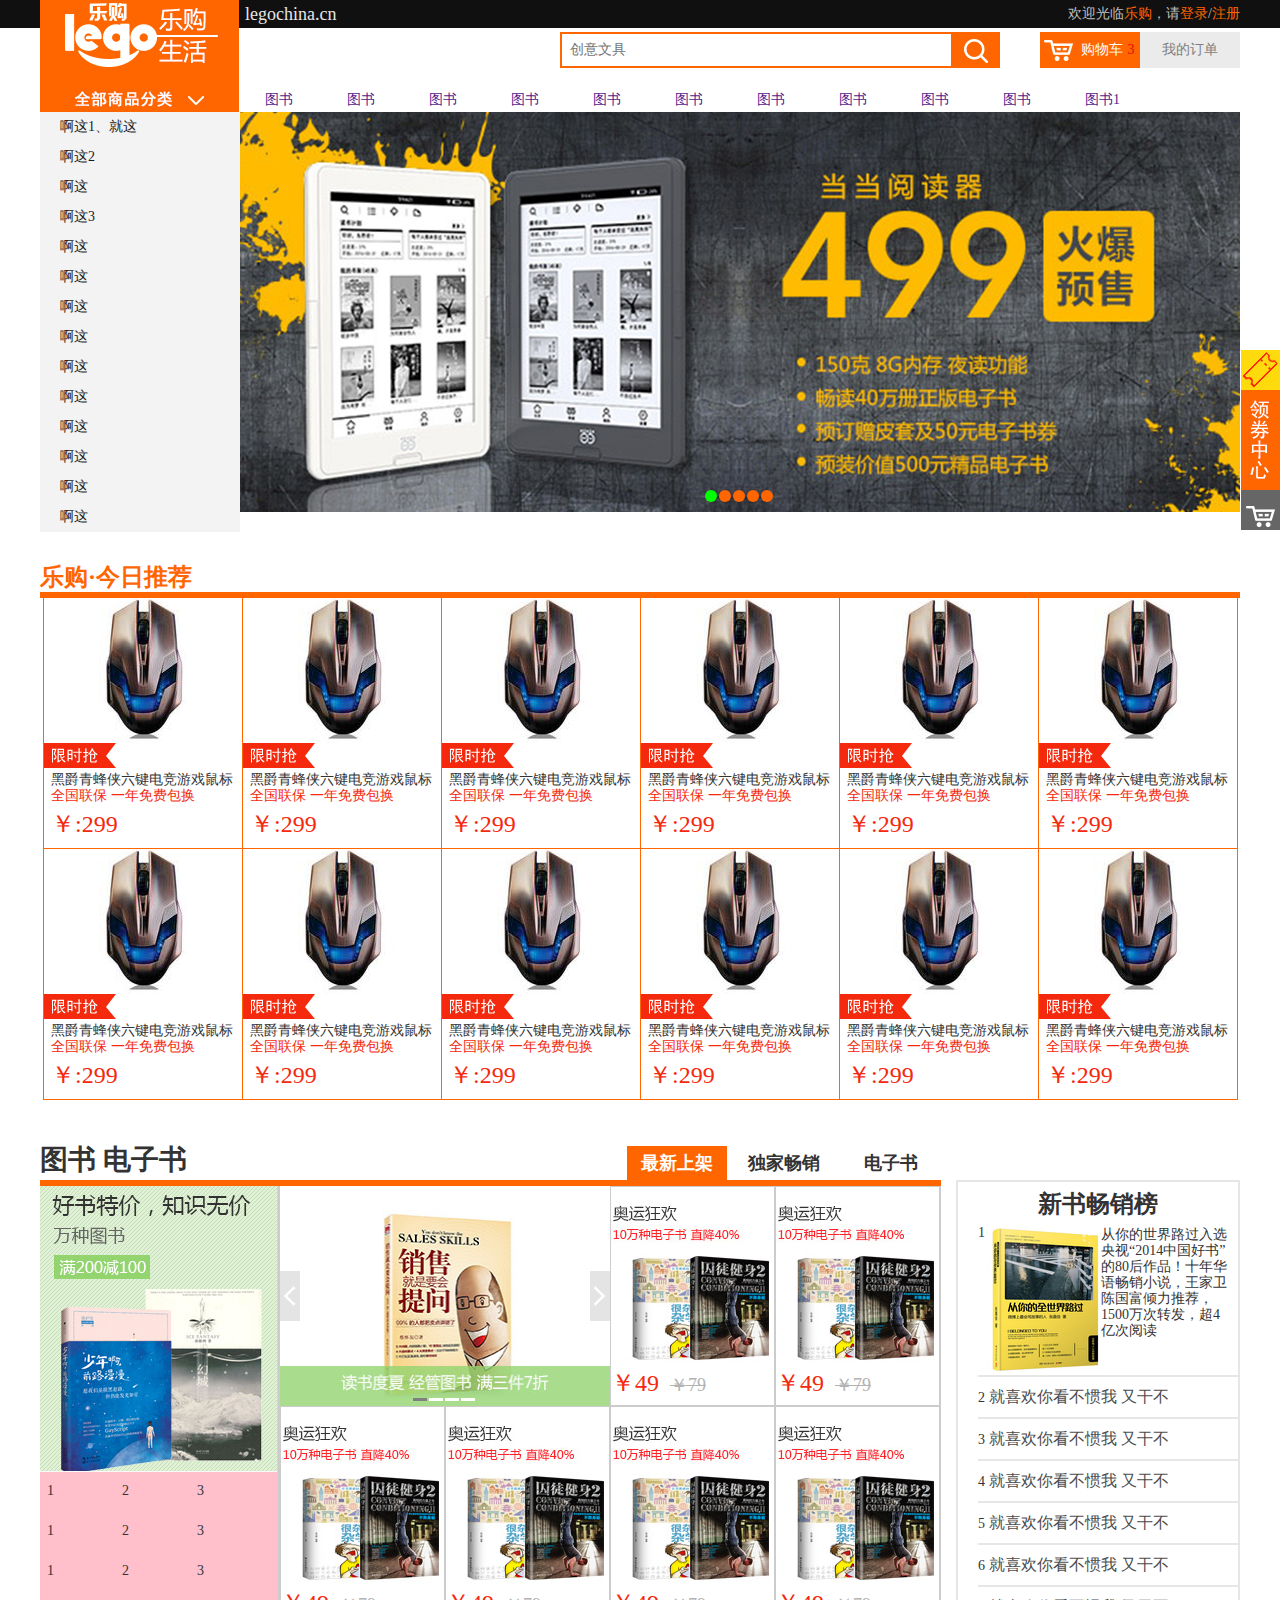
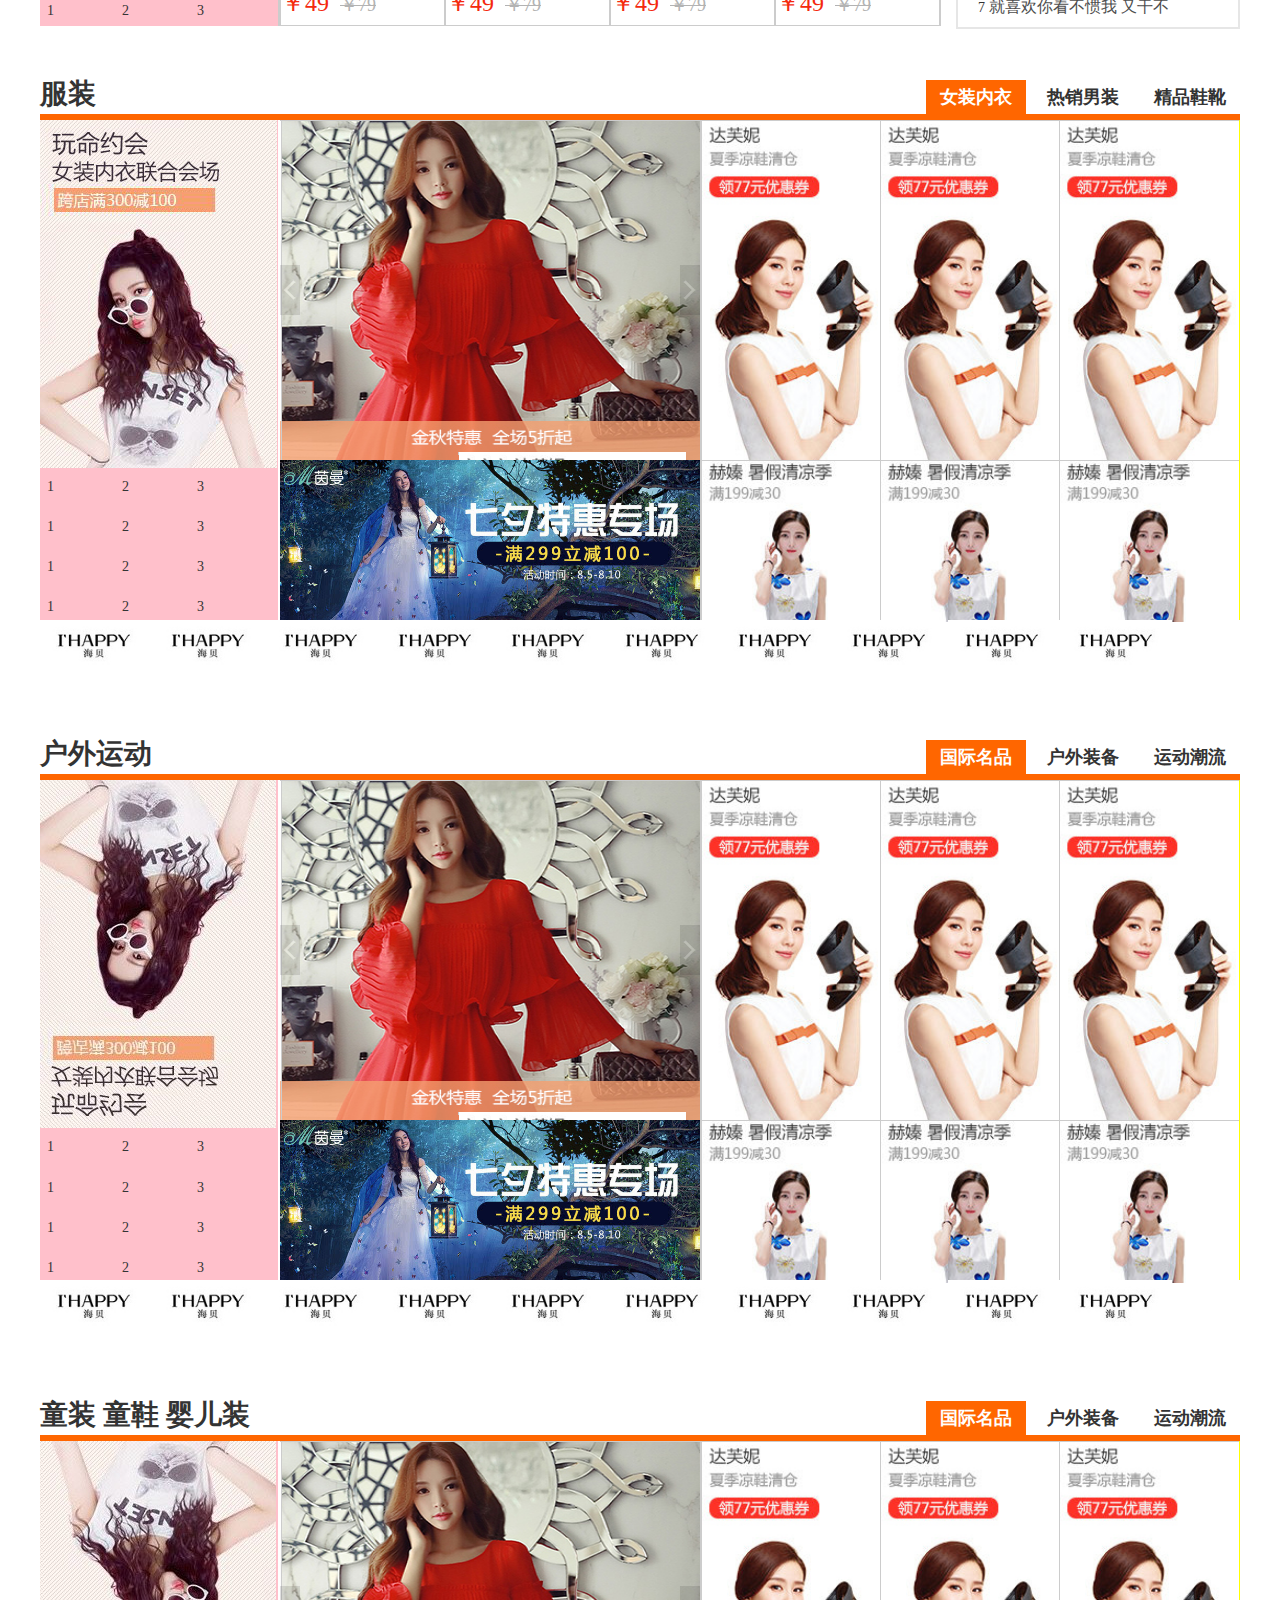
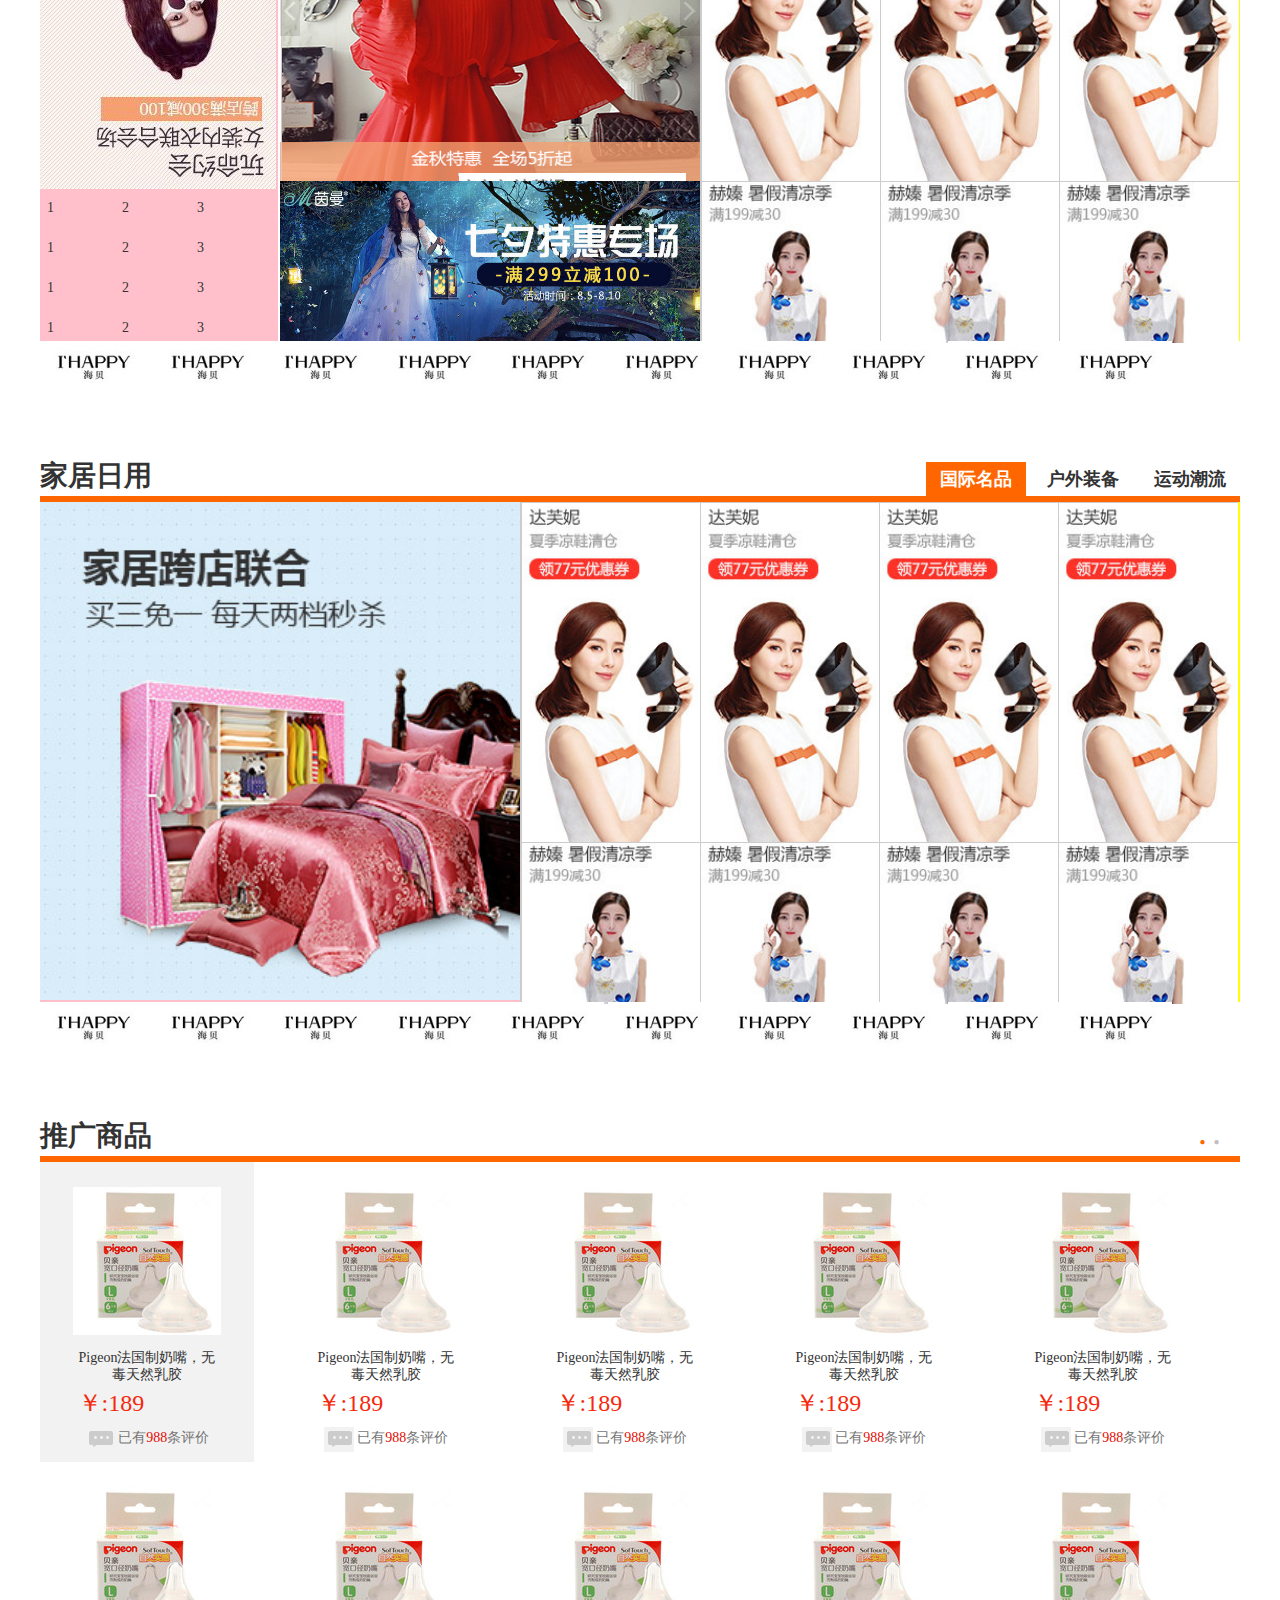
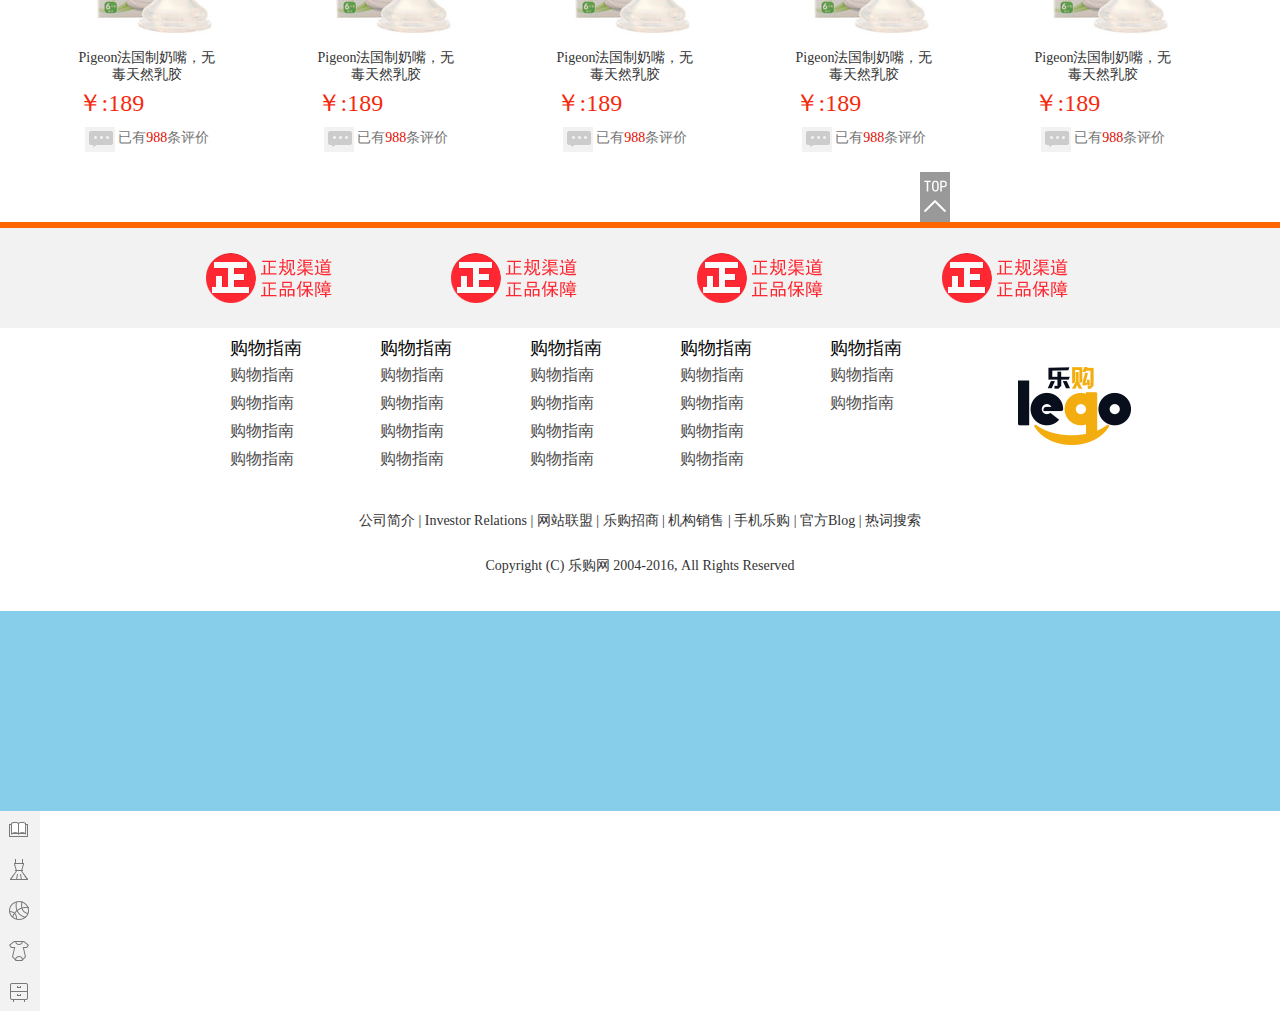
<file: index.html>
<!DOCTYPE html>
<html>

<head>
    <meta charset="UTF-8">
    <title>首页</title>
    <link rel="stylesheet" href="./css/normalize.css">
    <link rel="stylesheet" href="./css/global.css">
    <link rel="stylesheet" href="./css/index.css">
    <link rel="stylesheet" href="./css/slider.css">

    <script src="./lib/jquery.min.js"></script>

    <style>


    </style>

</head>


<body>
    <!-- 头部 -->
    <header>
        <div class="top ">
            <div class="container clearfix">
                <img src="./imgs/img/logo.jpg" alt="" class="logo">
                <div class="txturl fl">
                    legochina.cn
                </div>
                <div class="hi fr">
                    欢迎光临<a href="#">乐购</a>，请<a href="./login.html">登录</a>/<a href="./sign.html">注册</a>
                </div>

            </div>
        </div>

        <!-- 搜索框 -->
        <div class="searchbox container clearfix">
            <div class="car fr">
                <a href=""><span>购物车</span><i>3</i></a>
                <a href="">我的订单</a>
            </div>

            <form action="#" class="fr">
                <input type="text" placeholder="创意文具" class="fl">
                <input type="submit" value="" class="fl">
            </form>
        </div>

        <ul class="lv1 container clearfix">
            <li><a href="">图书1</a></li>
            <li><a href="">图书</a></li>
            <li><a href="">图书</a></li>
            <li><a href="">图书</a></li>
            <li><a href="">图书</a></li>
            <li><a href="">图书</a></li>
            <li><a href="">图书</a></li>
            <li><a href="">图书</a></li>
            <li><a href="">图书</a></li>
            <li><a href="">图书</a></li>
            <li><a href="">图书</a></li>
            <li><a href="">图书</a></li>
        </ul>
    </header>

    <!-- bannner -->
    <section id="banner" class="container clearfix">
        <div class="banl fl">
            <ul>
                <li><a href="#">啊这1、就这</a></li>
                <li><a href="#">啊这2</a></li>
                <li><a href="#">啊这</a></li>
                <li><a href="#">啊这3</a></li>
                <li><a href="#">啊这</a></li>
                <li><a href="#">啊这</a></li>
                <li><a href="#">啊这</a></li>
                <li><a href="#">啊这</a></li>
                <li><a href="#">啊这</a></li>
                <li><a href="#">啊这</a></li>
                <li><a href="#">啊这</a></li>
                <li><a href="#">啊这</a></li>
                <li><a href="#">啊这</a></li>
                <li><a href="#">啊这</a></li>
            </ul>

            <div class="menu">
                <p class="nav"></p>
                <div class="uul">
                    <p class="tit">文艺</p>
                    <ul class="clearfix">
                        <li><a href="">动漫</a></li>
                        <li><a href="">小说</a></li>
                        <li><a href="">传记</a></li>
                    </ul>
                </div>
            </div>

        </div>

        <!-- 轮播 -->
        <!-- <div class="banr fl"> -->
        <div class="pptbox banr fl" id="slider">
            <ul class="innerwrapper">
                <li>
                    <a href="#">
                        <img src="./imgs/插件/lunbo/imgs/banner1.jpg" />
                    </a>
                </li>
                <li>
                    <a href="#">
                        <img src="./imgs/插件/lunbo/imgs/banner2.jpg" />
                    </a>
                </li>
                <li>
                    <a href="#">
                        <img src="./imgs/插件/lunbo/imgs/banner3.jpg" />
                    </a>
                </li>
                <li>
                    <a href="#">
                        <img src="./imgs/插件/lunbo/imgs/banner4.jpg" />
                    </a>
                </li>
                <li>
                    <a href="#">
                        <img src="./imgs/插件/lunbo/imgs/banner5.jpg" />
                    </a>
                </li>
            </ul>
            <ul class="controls">
                <li class="current">1</li>
                <li>2</li>
                <li>3</li>
                <li>4</li>
                <li>5</li>
            </ul>
            <span class="btnleft"></span>
            <span class="btnright"></span>
        </div>
        <!-- </div> -->

    </section>


    <!-- 推荐 -->
    <section id="recommend" class="container">
        <h2 class="btl">乐购·今日推荐</h2>
        <ul class="clearfix">
            <script>
                for (let i = 0; i < 12; i++) {
                    $("#recommend>ul").append(`
                <li>
                    <a href="#">
                        <img src="./imgs/img/index06_05.jpg" alt="">
                        <img src="./imgs/img/index05_18.jpg" alt="">
                        <p class="ad">黑爵青蜂侠六键电竞游戏鼠标</p>
                        <p class="bao">全国联保 一年免费包换</p>
                        <p class="price">￥:299</p>
                    </a>
                </li>    `)
                }
            </script>
        </ul>
    </section>

    <!-- 电子书 -->
    <section id="ebook" class="container clearfix jump">
        <!-- 左边大块 -->
        <div class="bl fl clearfix">
            <!-- 左边顶部的标题 -->
            <h2 class="btl clearfix">
                图书 电子书
                <p class="fr"><a href="#" class="ebookck">最新上架</a> <a href="#">独家畅销</a> <a href="#">电子书</a></p>
            </h2>
            <!-- 左边的菜单 -->
            <div class=" leftbox fl">
                <img src="./imgs/img/index7_07.jpg" alt="">
                <script>
                    for (let i = 0; i < 4; i++) {
                        $("#ebook .leftbox").append(`
                    <ul class="clearfix">
                        <li>1</li>
                        <li>2</li>
                        <li>3</li>
                    </ul>    `)
                    }
                </script>
            </div>
            <!-- 左边的轮播+列表 -->
            <div class="ebook_show fl">
                <!-- 轮播图 -->
                <div class="pptbox ebook_slider fl">
                    <ul class="innerwrapper">
                        <li>
                            <a href="#">
                                <img src="./imgs/素材图片/书籍/335x220_ljx_0729.jpg" />
                            </a>
                        </li>
                        <li>
                            <a href="#">
                                <img src="./imgs/素材图片/书籍/dsshbanner-zr-0914.jpg" />
                            </a>
                        </li>
                        <li>
                            <a href="#">
                                <img src="./imgs/素材图片/书籍/335x220_ljx_0729.jpg" />
                            </a>
                        </li>
                        <li>
                            <a href="#">
                                <img src="./imgs/素材图片/书籍/dsshbanner-zr-0914.jpg" />
                            </a>
                        </li>
                    </ul>
                    <ul class="controls">
                        <li class="current">1</li>
                        <li>2</li>
                        <li>3</li>
                        <li>4</li>
                    </ul>
                    <span class="btnleft"></span>
                    <span class="btnright"></span>
                </div>
                <!-- 列表 -->
                <ul class="ebook_menu clearfix"></ul>
                <script>
                    for (let i = 0; i < 6; i++) {
                        $('#ebook .bl .ebook_show:eq(0) .ebook_menu').append(`
                    <li><p class="price">￥49<span>￥79</span></p></li>    `)
                    }
                </script>
            </div>
            <!-- /////////////////////// -->
            <div class="ebook_show fl unn">
                <!-- 轮播图 -->
                <div class="pptbox ebook_slider2 fl">
                    <ul class="innerwrapper">
                        <li>
                            <a href="#">
                                <img src="./imgs/素材图片/女装内衣/1.jpg" />
                            </a>
                        </li>
                        <li>
                            <a href="#">
                                <img src="./imgs/素材图片/女装内衣/2.jpg" />
                            </a>
                        </li>
                        <li>
                            <a href="#">
                                <img src="./imgs/素材图片/女装内衣/3.jpg" />
                            </a>
                        </li>
                        <li>
                            <a href="#">
                                <img src="./imgs/素材图片/女装内衣/4.jpg" />
                            </a>
                        </li>
                    </ul>
                    <ul class="controls">
                        <li class="current">1</li>
                        <li>2</li>
                        <li>3</li>
                        <li>4</li>
                    </ul>
                    <span class="btnleft"></span>
                    <span class="btnright"></span>
                </div>
                <!-- 列表 -->
                <ul class="ebook_menu clearfix"></ul>
                <script>
                    for (let i = 0; i < 6; i++) {
                        $('#ebook .bl .ebook_show:eq(1) .ebook_menu').append(`
                    <li><p class="price">￥49<span>￥79</span></p></li>    `)
                    }
                </script>
            </div>
            <!-- /////////////////////// -->
            <div class="ebook_show fl unn">
                <!-- 轮播图 -->
                <div class="pptbox ebook_slider3 fl">
                    <ul class="innerwrapper">
                        <li>
                            <a href="#">
                                <img src="./imgs/素材图片/国际名品/1.jpg" />
                            </a>
                        </li>
                        <li>
                            <a href="#">
                                <img src="./imgs/素材图片/国际名品/3.jpg" />
                            </a>
                        </li>
                        <li>
                            <a href="#">
                                <img src="./imgs/素材图片/国际名品/1.jpg" />
                            </a>
                        </li>
                        <li>
                            <a href="#">
                                <img src="./imgs/素材图片/国际名品/2.jpg" />
                            </a>
                        </li>
                    </ul>
                    <ul class="controls">
                        <li class="current">1</li>
                        <li>2</li>
                        <li>3</li>
                        <li>4</li>
                    </ul>
                    <span class="btnleft"></span>
                    <span class="btnright"></span>
                </div>
                <!-- 列表 -->
                <ul class="ebook_menu clearfix"></ul>
                <script>
                    for (let i = 0; i < 6; i++) {
                        $('#ebook .bl .ebook_show:eq(2) .ebook_menu').append(`
                    <li><p class="price">￥49<span>￥79</span></p></li>    `)
                    }
                </script>
            </div>
        </div>
        <div class="br fr">
            <h1>新书畅销榜</h1>
            <ul>
                <li>
                    <span>1</span>
                    <span class="jieshao">从你的世界路过入选央视“2014中国好书”的80后作品！十年华语畅销小说，王家卫陈国富倾力推荐， 1500万次转发，超4亿次阅读</span>
                    <span class="bookname">就喜欢你看不惯我 又干不</span>
                </li>

                <script>

                    for (let i = 0; i < 6; i++) {
                        $('#ebook>.br> ul').append(`
                <li>
                    <span>${i + 2}</span>
                    <span class="jieshao">从你的世界路过入选央视“2014中国好书”的80后作品！十年华语畅销小说，王家卫陈国富倾力推荐， 1500万次转发，超4亿次阅读</span>
                    <span class="bookname">就喜欢你看不惯我 又干不</span>
                </li>
                            `)
                    }

                </script>
            </ul>
        </div>
    </section>


    <!-- 服装 -->
    <section id="cloth" class="container clearfix jump">
        <h2 class="btl">服装
            <p class="fr"><a href="#" class="ebookck">女装内衣</a> <a href="#">热销男装</a> <a href="#">精品鞋靴</a></p>
        </h2>
        <!-- 服装左边的 -->
        <div class="leftbox fl">
            <img src="./imgs/img/index7_17.jpg" alt="">
            <ul class="clearfix">
                <li>1</li>
                <li>2</li>
                <li>3</li>
            </ul>
            <ul class="clearfix">
                <li>1</li>
                <li>2</li>
                <li>3</li>
            </ul>
            <ul class="clearfix">
                <li>1</li>
                <li>2</li>
                <li>3</li>
            </ul>
            <ul class="clearfix">
                <li>1</li>
                <li>2</li>
                <li>3</li>
            </ul>
        </div>

        <!-- 服装右边的 -->
        <div class="rightbox fr">
            <!-- lunbo -->
            <div class="shang">
                <div class="pptbox fl">
                    <ul class="innerwrapper">
                        <li>
                            <a href="#">
                                <img src="./imgs/素材图片/女装内衣/1.jpg" />
                            </a>
                        </li>
                        <li>
                            <a href="#">
                                <img src="./imgs/素材图片/女装内衣/2.jpg" />
                            </a>
                        </li>
                        <li>
                            <a href="#">
                                <img src="./imgs/素材图片/女装内衣/3.jpg" />
                            </a>
                        </li>
                        <li>
                            <a href="#">
                                <img src="./imgs/素材图片/女装内衣/4.jpg" />
                            </a>
                        </li>
                    </ul>
                    <ul class="controls">
                        <li class="current">1</li>
                        <li>2</li>
                        <li>3</li>
                        <li>4</li>
                    </ul>
                    <span class="btnleft"></span>
                    <span class="btnright"></span>
                </div>
                <ul>
                    <li>
                        <!-- <img src="./imgs/img/index100_05.jpg" alt=""> -->
                    </li>
                    <li></li>
                    <li></li>
                </ul>
            </div>
            <div class="xia">
                <img src="./imgs/素材图片/2016080422191191483.jpg" alt="">
                <ul>
                    <li></li>
                    <li></li>
                    <li></li>
                </ul>
            </div>

        </div>
        <div class="rightbox fr unn">
            <!-- lunbo -->
            <div class="shang">
                <div class="pptbox fl">
                    <ul class="innerwrapper">
                        <li>
                            <a href="#">
                                <img src="./imgs/素材图片/户外运动/160801-12909pc-B1.jpg" />
                            </a>
                        </li>
                        <li>
                            <a href="#">
                                <img src="./imgs/素材图片/户外运动/160729-3709pc-B.jpg" />
                            </a>
                        </li>
                        <li>
                            <a href="#">
                                <img src="./imgs/素材图片/户外运动/91540017771809_1_o.jpg" />
                            </a>
                        </li>
                        <li>
                            <a href="#">
                                <img src="./imgs/素材图片/户外运动/121440017773720_1_o.jpg" />
                            </a>
                        </li>
                    </ul>
                    <ul class="controls">
                        <li class="current">1</li>
                        <li>2</li>
                        <li>3</li>
                        <li>4</li>
                    </ul>
                    <span class="btnleft"></span>
                    <span class="btnright"></span>
                </div>
                <ul>
                    <li></li>
                    <li></li>
                    <li></li>
                </ul>
            </div>
            <div class="xia">
                <img src="./imgs/素材图片/2016080422191191483.jpg" alt="">
                <ul>
                    <li></li>
                    <li></li>
                    <li></li>
                </ul>
            </div>

        </div>
        <div class="rightbox fr unn">
            <!-- lunbo -->
            <div class="shang">
                <div class="pptbox fl">
                    <ul class="innerwrapper">
                        <li>
                            <a href="#">
                                <img src="./imgs/素材图片/国际名品/1.jpg" />
                            </a>
                        </li>
                        <li>
                            <a href="#">
                                <img src="./imgs/素材图片/国际名品/3.jpg" />
                            </a>
                        </li>
                        <li>
                            <a href="#">
                                <img src="./imgs/素材图片/国际名品/1.jpg" />
                            </a>
                        </li>
                        <li>
                            <a href="#">
                                <img src="./imgs/素材图片/国际名品/2.jpg" />
                            </a>
                        </li>
                    </ul>
                    <ul class="controls">
                        <li class="current">1</li>
                        <li>2</li>
                        <li>3</li>
                        <li>4</li>
                    </ul>
                    <span class="btnleft"></span>
                    <span class="btnright"></span>
                </div>
                <ul>
                    <li></li>
                    <li></li>
                    <li></li>
                </ul>
            </div>
            <div class="xia">
                <img src="./imgs/素材图片/2016080422191191483.jpg" alt="">
                <ul>
                    <li></li>
                    <li></li>
                    <li></li>
                </ul>
            </div>

        </div>
        <!-- 底部图标一排 -->
        <div class="iconlist"></div>
    </section>


    <!-- 运动 -->
    <section id="sport" class="container clearfix jump">
        <h2 class="btl">户外运动
            <p class="fr"><a href="#" class="ebookck">国际名品</a> <a href="#">户外装备</a> <a href="#">运动潮流</a></p>
        </h2>
        <!-- 左边的 -->
        <div class="leftbox fl">
            <img src="./imgs/img/1.jpg" alt="">
            <ul class="clearfix">
                <li>1</li>
                <li>2</li>
                <li>3</li>
            </ul>
            <ul class="clearfix">
                <li>1</li>
                <li>2</li>
                <li>3</li>
            </ul>
            <ul class="clearfix">
                <li>1</li>
                <li>2</li>
                <li>3</li>
            </ul>
            <ul class="clearfix">
                <li>1</li>
                <li>2</li>
                <li>3</li>
            </ul>
        </div>

        <!-- 右边的 -->
        <div class="rightbox fr">
            <!-- lunbo -->
            <div class="shang">
                <div class="pptbox fl">
                    <ul class="innerwrapper">
                        <li>
                            <a href="#">
                                <img src="./imgs/素材图片/女装内衣/1.jpg" />
                            </a>
                        </li>
                        <li>
                            <a href="#">
                                <img src="./imgs/素材图片/女装内衣/2.jpg" />
                            </a>
                        </li>
                        <li>
                            <a href="#">
                                <img src="./imgs/素材图片/女装内衣/3.jpg" />
                            </a>
                        </li>
                        <li>
                            <a href="#">
                                <img src="./imgs/素材图片/女装内衣/4.jpg" />
                            </a>
                        </li>
                    </ul>
                    <ul class="controls">
                        <li class="current">1</li>
                        <li>2</li>
                        <li>3</li>
                        <li>4</li>
                    </ul>
                    <span class="btnleft"></span>
                    <span class="btnright"></span>
                </div>
                <ul>
                    <li></li>
                    <li></li>
                    <li></li>
                </ul>
            </div>
            <div class="xia">
                <img src="./imgs/素材图片/2016080422191191483.jpg" alt="">
                <ul>
                    <li></li>
                    <li></li>
                    <li></li>
                </ul>
            </div>

        </div>
        <div class="rightbox fr unn">
            <!-- lunbo -->
            <div class="shang">
                <div class="pptbox fl">
                    <ul class="innerwrapper">
                        <li>
                            <a href="#">
                                <img src="./imgs/素材图片/户外运动/160801-12909pc-B1.jpg" />
                            </a>
                        </li>
                        <li>
                            <a href="#">
                                <img src="./imgs/素材图片/户外运动/160729-3709pc-B.jpg" />
                            </a>
                        </li>
                        <li>
                            <a href="#">
                                <img src="./imgs/素材图片/户外运动/91540017771809_1_o.jpg" />
                            </a>
                        </li>
                        <li>
                            <a href="#">
                                <img src="./imgs/素材图片/户外运动/121440017773720_1_o.jpg" />
                            </a>
                        </li>
                    </ul>
                    <ul class="controls">
                        <li class="current">1</li>
                        <li>2</li>
                        <li>3</li>
                        <li>4</li>
                    </ul>
                    <span class="btnleft"></span>
                    <span class="btnright"></span>
                </div>
                <ul>
                    <li></li>
                    <li></li>
                    <li></li>
                </ul>
            </div>
            <div class="xia">
                <img src="./imgs/素材图片/2016080422191191483.jpg" alt="">
                <ul>
                    <li></li>
                    <li></li>
                    <li></li>
                </ul>
            </div>

        </div>
        <div class="rightbox fr unn">
            <!-- lunbo -->
            <div class="shang">
                <div class="pptbox fl">
                    <ul class="innerwrapper">
                        <li>
                            <a href="#">
                                <img src="./imgs/素材图片/国际名品/1.jpg" />
                            </a>
                        </li>
                        <li>
                            <a href="#">
                                <img src="./imgs/素材图片/国际名品/3.jpg" />
                            </a>
                        </li>
                        <li>
                            <a href="#">
                                <img src="./imgs/素材图片/国际名品/1.jpg" />
                            </a>
                        </li>
                        <li>
                            <a href="#">
                                <img src="./imgs/素材图片/国际名品/2.jpg" />
                            </a>
                        </li>
                    </ul>
                    <ul class="controls">
                        <li class="current">1</li>
                        <li>2</li>
                        <li>3</li>
                        <li>4</li>
                    </ul>
                    <span class="btnleft"></span>
                    <span class="btnright"></span>
                </div>
                <ul>
                    <li></li>
                    <li></li>
                    <li></li>
                </ul>
            </div>
            <div class="xia">
                <img src="./imgs/素材图片/2016080422191191483.jpg" alt="">
                <ul>
                    <li></li>
                    <li></li>
                    <li></li>
                </ul>
            </div>

        </div>
        <!-- 底部图标一排 -->
        <div class="iconlist">

        </div>
    </section>

    <!-- 童装 -->
    <section id="childcloth" class="container clearfix jump">
        <h2 class="btl">童装 童鞋 婴儿装
            <p class="fr"><a href="#" class="ebookck">国际名品</a> <a href="#">户外装备</a> <a href="#">运动潮流</a></p>
        </h2>
        <!-- 左边的 -->
        <div class="leftbox fl">
            <img src="./imgs/img/2.jpg" alt="">
            <ul class="clearfix">
                <li>1</li>
                <li>2</li>
                <li>3</li>
            </ul>
            <ul class="clearfix">
                <li>1</li>
                <li>2</li>
                <li>3</li>
            </ul>
            <ul class="clearfix">
                <li>1</li>
                <li>2</li>
                <li>3</li>
            </ul>
            <ul class="clearfix">
                <li>1</li>
                <li>2</li>
                <li>3</li>
            </ul>
        </div>

        <!-- 右边的 -->
        <div class="rightbox fr">
            <!-- lunbo -->
            <div class="shang">
                <div class="pptbox fl">
                    <ul class="innerwrapper">
                        <li>
                            <a href="#">
                                <img src="./imgs/素材图片/女装内衣/1.jpg" />
                            </a>
                        </li>
                        <li>
                            <a href="#">
                                <img src="./imgs/素材图片/女装内衣/2.jpg" />
                            </a>
                        </li>
                        <li>
                            <a href="#">
                                <img src="./imgs/素材图片/女装内衣/3.jpg" />
                            </a>
                        </li>
                        <li>
                            <a href="#">
                                <img src="./imgs/素材图片/女装内衣/4.jpg" />
                            </a>
                        </li>
                    </ul>
                    <ul class="controls">
                        <li class="current">1</li>
                        <li>2</li>
                        <li>3</li>
                        <li>4</li>
                    </ul>
                    <span class="btnleft"></span>
                    <span class="btnright"></span>
                </div>
                <ul>
                    <li></li>
                    <li></li>
                    <li></li>
                </ul>
            </div>
            <div class="xia">
                <img src="./imgs/素材图片/2016080422191191483.jpg" alt="">
                <ul>
                    <li></li>
                    <li></li>
                    <li></li>
                </ul>
            </div>

        </div>
        <div class="rightbox fr unn">
            <!-- lunbo -->
            <div class="shang">
                <div class="pptbox fl">
                    <ul class="innerwrapper">
                        <li>
                            <a href="#">
                                <img src="./imgs/素材图片/户外运动/160801-12909pc-B1.jpg" />
                            </a>
                        </li>
                        <li>
                            <a href="#">
                                <img src="./imgs/素材图片/户外运动/160729-3709pc-B.jpg" />
                            </a>
                        </li>
                        <li>
                            <a href="#">
                                <img src="./imgs/素材图片/户外运动/91540017771809_1_o.jpg" />
                            </a>
                        </li>
                        <li>
                            <a href="#">
                                <img src="./imgs/素材图片/户外运动/121440017773720_1_o.jpg" />
                            </a>
                        </li>
                    </ul>
                    <ul class="controls">
                        <li class="current">1</li>
                        <li>2</li>
                        <li>3</li>
                        <li>4</li>
                    </ul>
                    <span class="btnleft"></span>
                    <span class="btnright"></span>
                </div>
                <ul>
                    <li></li>
                    <li></li>
                    <li></li>
                </ul>
            </div>
            <div class="xia">
                <img src="./imgs/素材图片/2016080422191191483.jpg" alt="">
                <ul>
                    <li></li>
                    <li></li>
                    <li></li>
                </ul>
            </div>

        </div>
        <div class="rightbox fr unn">
            <!-- lunbo -->
            <div class="shang">
                <div class="pptbox fl">
                    <ul class="innerwrapper">
                        <li>
                            <a href="#">
                                <img src="./imgs/素材图片/国际名品/1.jpg" />
                            </a>
                        </li>
                        <li>
                            <a href="#">
                                <img src="./imgs/素材图片/国际名品/3.jpg" />
                            </a>
                        </li>
                        <li>
                            <a href="#">
                                <img src="./imgs/素材图片/国际名品/1.jpg" />
                            </a>
                        </li>
                        <li>
                            <a href="#">
                                <img src="./imgs/素材图片/国际名品/2.jpg" />
                            </a>
                        </li>
                    </ul>
                    <ul class="controls">
                        <li class="current">1</li>
                        <li>2</li>
                        <li>3</li>
                        <li>4</li>
                    </ul>
                    <span class="btnleft"></span>
                    <span class="btnright"></span>
                </div>
                <ul>
                    <li></li>
                    <li></li>
                    <li></li>
                </ul>
            </div>
            <div class="xia">
                <img src="./imgs/素材图片/2016080422191191483.jpg" alt="">
                <ul>
                    <li></li>
                    <li></li>
                    <li></li>
                </ul>
            </div>

        </div>
        <!-- 底部图标一排 -->
        <div class="iconlist">

        </div>
    </section>

    <!-- 家居 -->
    <section id="house" class="container clearfix jump">
        <h2 class="btl">家居日用
            <p class="fr"><a href="#" class="ebookck">国际名品</a> <a href="#">户外装备</a> <a href="#">运动潮流</a></p>
        </h2>
        <!-- 左边的 -->
        <div class="leftbox fl">
            <img src="./imgs/素材图片/家居日用/dsrblczjdt--398x341px-0803-0804.jpg" alt="">
        </div>
        <div class="leftbox fl unn">
            <img src="./imgs/素材图片/家居日用/186920017342996_1_o.jpg" alt="">
        </div>
        <div class="leftbox fl unn">
            <img src="./imgs/素材图片/家居日用/dsrblczjdt--398x341px-0803-0804.jpg" alt="">
        </div>


        <!-- 右边的 -->
        <div class="rightbox fr">
            <!-- lunbo -->
            <div class="shang">
                <ul>
                    <li></li>
                    <li></li>
                    <li></li>
                    <li></li>
                </ul>
            </div>
            <div class="xia">
                <ul>
                    <li></li>
                    <li></li>
                    <li></li>
                    <li></li>
                </ul>
            </div>

        </div>
        <div class="rightbox fr unn">
            <!-- lunbo -->
            <div class="shang">
                <ul>
                    <li></li>
                    <li></li>
                    <li></li>
                    <li></li>
                </ul>
            </div>
            <div class="xia">
                <ul>
                    <li></li>
                    <li></li>
                    <li></li>
                    <li></li>
                </ul>
            </div>

        </div>
        <div class="rightbox fr unn">
            <!-- lunbo -->
            <div class="shang">
                <ul>
                    <li></li>
                    <li></li>
                    <li></li>
                    <li></li>
                </ul>
            </div>
            <div class="xia">
                <ul>
                    <li></li>
                    <li></li>
                    <li></li>
                    <li></li>
                </ul>
            </div>

        </div>
        <!-- 底部图标一排 -->
        <div class="iconlist">

        </div>
    </section>

    <!-- 推广 -->
    <section id="spread" class="container clearfix">
        <h2 class="btl">推广商品
            <p class="fr"><a href="#" class="ebookck2">●</a> <a href="#">●</a></p>
        </h2>
        <ul class="clearfix">
            <li class="spreadck"></li>
            <li></li>
            <li></li>
            <li></li>
            <li></li>
        </ul>
        <ul class="clearfix">
            <li></li>
            <li></li>
            <li></li>
            <li></li>
            <li></li>
        </ul>
    </section>

    <!--页脚  -->
    <footer>
        <!-- 一飞冲天 -->
        <div class="gtt">
            <img src="./imgs/img/gototop_05.jpg" alt="">
        </div>
        <h2 class="btl"></h2>
        <div class="footer_top">
            <img src="./imgs/img/222_11.png" alt="">
            <img src="./imgs/img/222_11.png" alt="">
            <img src="./imgs/img/222_11.png" alt="">
            <img src="./imgs/img/222_11.png" alt="">
        </div>
        <div class="footer_link clearfix">
            <ul>
                <li></li>
                <li></li>
                <li></li>
                <li></li>
                <li></li>
            </ul>
            <ul>
                <li></li>
                <li></li>
                <li></li>
                <li></li>
                <li></li>
            </ul>
            <ul>
                <li></li>
                <li></li>
                <li></li>
                <li></li>
                <li></li>
            </ul>
            <ul>
                <li></li>
                <li></li>
                <li></li>
                <li></li>
                <li></li>
            </ul>
            <ul>
                <li></li>
                <li></li>
                <li></li>
            </ul>
            <ul>
                <img src="./imgs/img/logo_00.png" alt="">
            </ul>
        </div>

        <div class="footer_bt">
            <p>公司简介 | Investor Relations | 网站联盟 | 乐购招商 | 机构销售 | 手机乐购 | 官方Blog | 热词搜索</p>
            <p>Copyright (C) 乐购网 2004-2016, All Rights Reserved</p>
        </div>

    </footer>
    <div style="height: 200px;background-color:skyblue;"></div>

    <!-- 楼层 -->
    <div class="floor">
        <ul>
            <li class="bg1">图书</li>
            <li class="bg2">服装</li>
            <li class="bg3">运动</li>
            <li class="bg4">童装</li>
            <li class="bg5">家居</li>
        </ul>
    </div>

    <!-- 领券中心 -->
    <div class="ling">
        <img src="./imgs/img/two_30.jpg" alt=""><br>
        <img src="./imgs/img/two_34.jpg" alt="" class="ling_img">
        <img src="./imgs/img/two_35.jpg" alt=""><br>
        <img src="./imgs/img/two_40.jpg" alt="">
    </div>


    <script src="./lib/jquery.slidebox.js"></script>
    <script src="./js/index.js"></script>
</body>

</html>
</file>
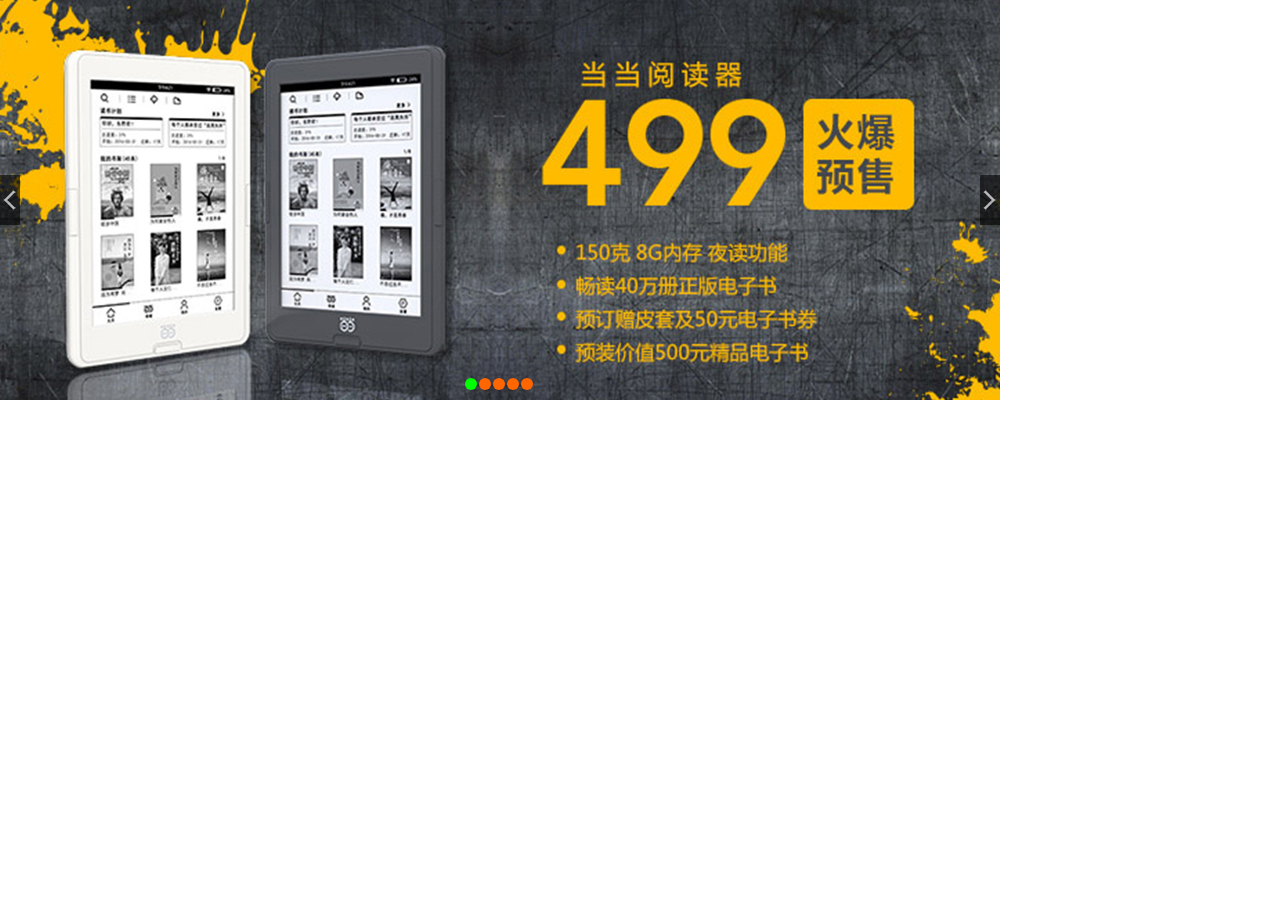
<file: imgs/插件/lunbo/index.html>
<!DOCTYPE html>
<html lang="en">
<head>
    <meta charset="UTF-8">
    <meta name="viewport" content="width=device-width, initial-scale=1.0">
    <meta http-equiv="X-UA-Compatible" content="ie=edge">
    <title>轮播图</title>


    <!-- 1. 引入插件样式 -->
    <link rel="stylesheet" href="./css/slider.css">

   <!-- 1. 引入jQuery -->
    <script src="./lib/jquery.min.js"></script>

    <!-- 2. 引入轮播插件 -->
    <script src="./lib/jquery.slidebox.js"></script>

    <!-- 4. 引入当前页面js文件 -->
    <script src="./js/index.js"></script>
</head>
<body style="margin-bottom: 200px;">

   

    

        <div class="pptbox fl" id="slider">
            <ul class="innerwrapper">
                <li>
                    <a href="#">
                        <img src="./imgs/banner1.jpg" />
                    </a>
                </li>
                <li>
                    <a href="#">
                        <img src="./imgs/banner2.jpg" />
                    </a>
                </li>
                <li>
                    <a href="#">
                        <img src="./imgs/banner3.jpg" />
                    </a>
                </li>
                <li>
                    <a href="#">
                        <img src="./imgs/banner4.jpg" />
                    </a>
                </li>
                <li>
                    <a href="#">
                        <img src="./imgs/banner5.jpg" />
                    </a>
                </li>
            </ul>
            <ul class="controls">
                <li class="current">1</li>
                <li>2</li>
                <li>3</li>
                <li>4</li>
                <li>5</li>
            </ul>
            <span class="btnleft"></span>
            <span class="btnright"></span>
        </div>




</body>
</html>
</file>
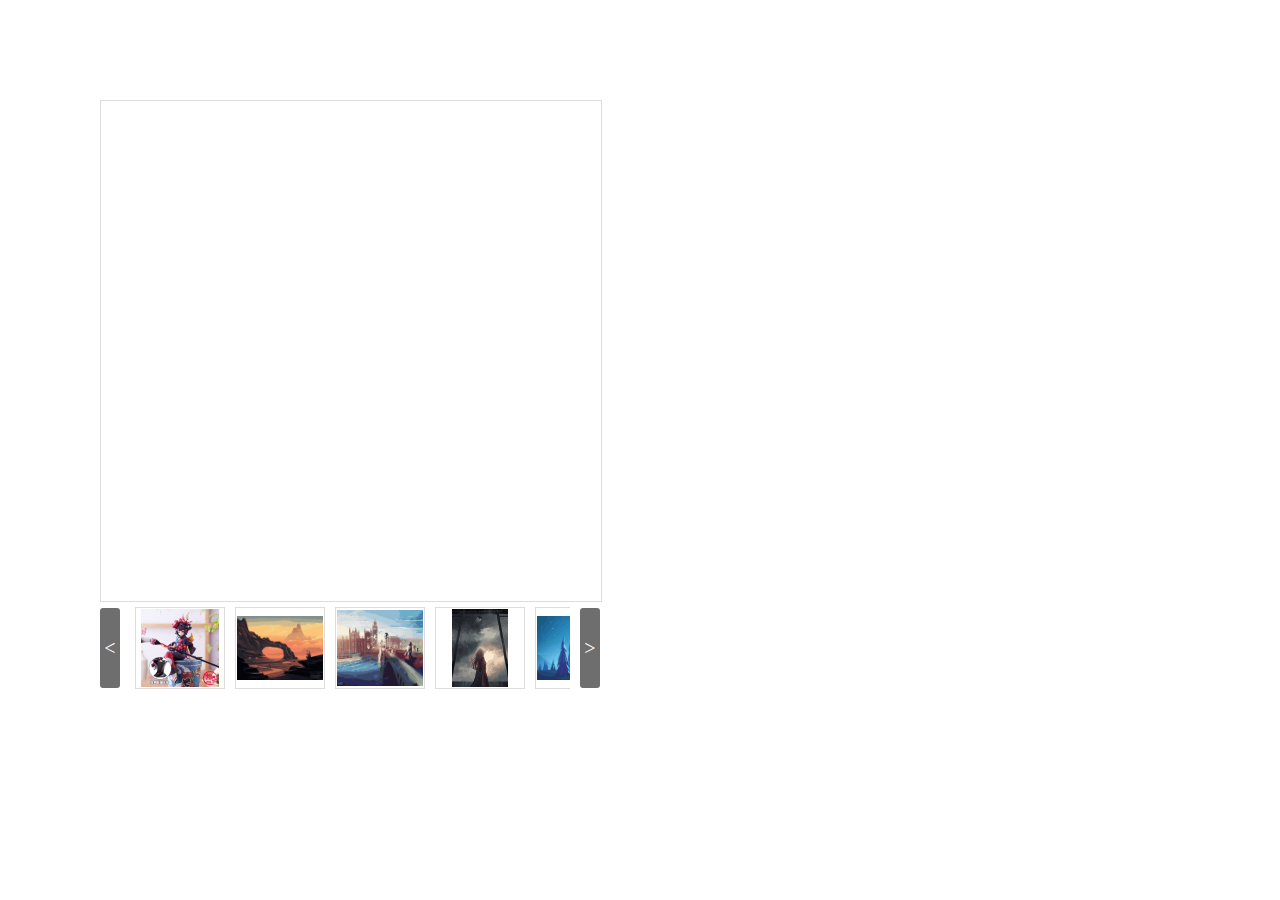
<file: imgs/插件/放大镜插件/index.html>
<!DOCTYPE html>
<html>
<head>
	<meta charset="utf-8">
	<link rel="stylesheet" type="text/css" href="css/magnifier.css">
	<title>放大镜效果</title>
</head>
<body >
	
	<div class="magnifier" id="magnifier1">
		<div class="magnifier-container">
			<div class="images-cover"></div>
			<!--当前图片显示容器-->
			<div class="move-view"></div>
			<!--跟随鼠标移动的盒子-->
		</div>
		<div class="magnifier-assembly">
			<div class="magnifier-btn">
				<span class="magnifier-btn-left">&lt;</span>
				<span class="magnifier-btn-right">&gt;</span>
			</div>
			<!--按钮组-->
			<div class="magnifier-line">
				<ul class="clearfix animation03">
					<li>
						<div class="small-img">
							<img src="../../ad (1).jpg" />
						</div>
					</li>
					<li>
						<div class="small-img">
							<img src="./images/2.png" />
						</div>
					</li>
					<li>
						<div class="small-img">
							<img src="./images/3.png" />
						</div>
					</li>
					<li>
						<div class="small-img">
							<img src="./images/4.png" />
						</div>
					</li>
					<li>
						<div class="small-img">
							<img src="./images/1.png" />
						</div>
					</li>
				</ul>
			</div>
			<!--缩略图-->
		</div>
		<div class="magnifier-view"></div>
		<!--经过放大的图片显示容器-->
	</div>
</body>
<script src="http://www.jq22.com/jquery/jquery-1.10.2.js"></script>
<script type="text/javascript" src="js/magnifier(1).js"></script>
<script type="text/javascript">
$(function() {
	
	var magnifierConfig = {
		magnifier : "#magnifier1",//最外层的大容器
		width : 500,//承载容器宽
		height : 500,//承载容器高
		moveWidth : null,//如果设置了移动盒子的宽度，则不计算缩放比例
		zoom : 5//缩放比例
	};

	var _magnifier = magnifier(magnifierConfig);

	/*magnifier的内置函数调用*/
	/*
		//设置magnifier函数的index属性
		_magnifier.setIndex(1);

		//重新载入主图,根据magnifier函数的index属性
		_magnifier.eqImg();
	*/
});
</script>
</html>
</file>
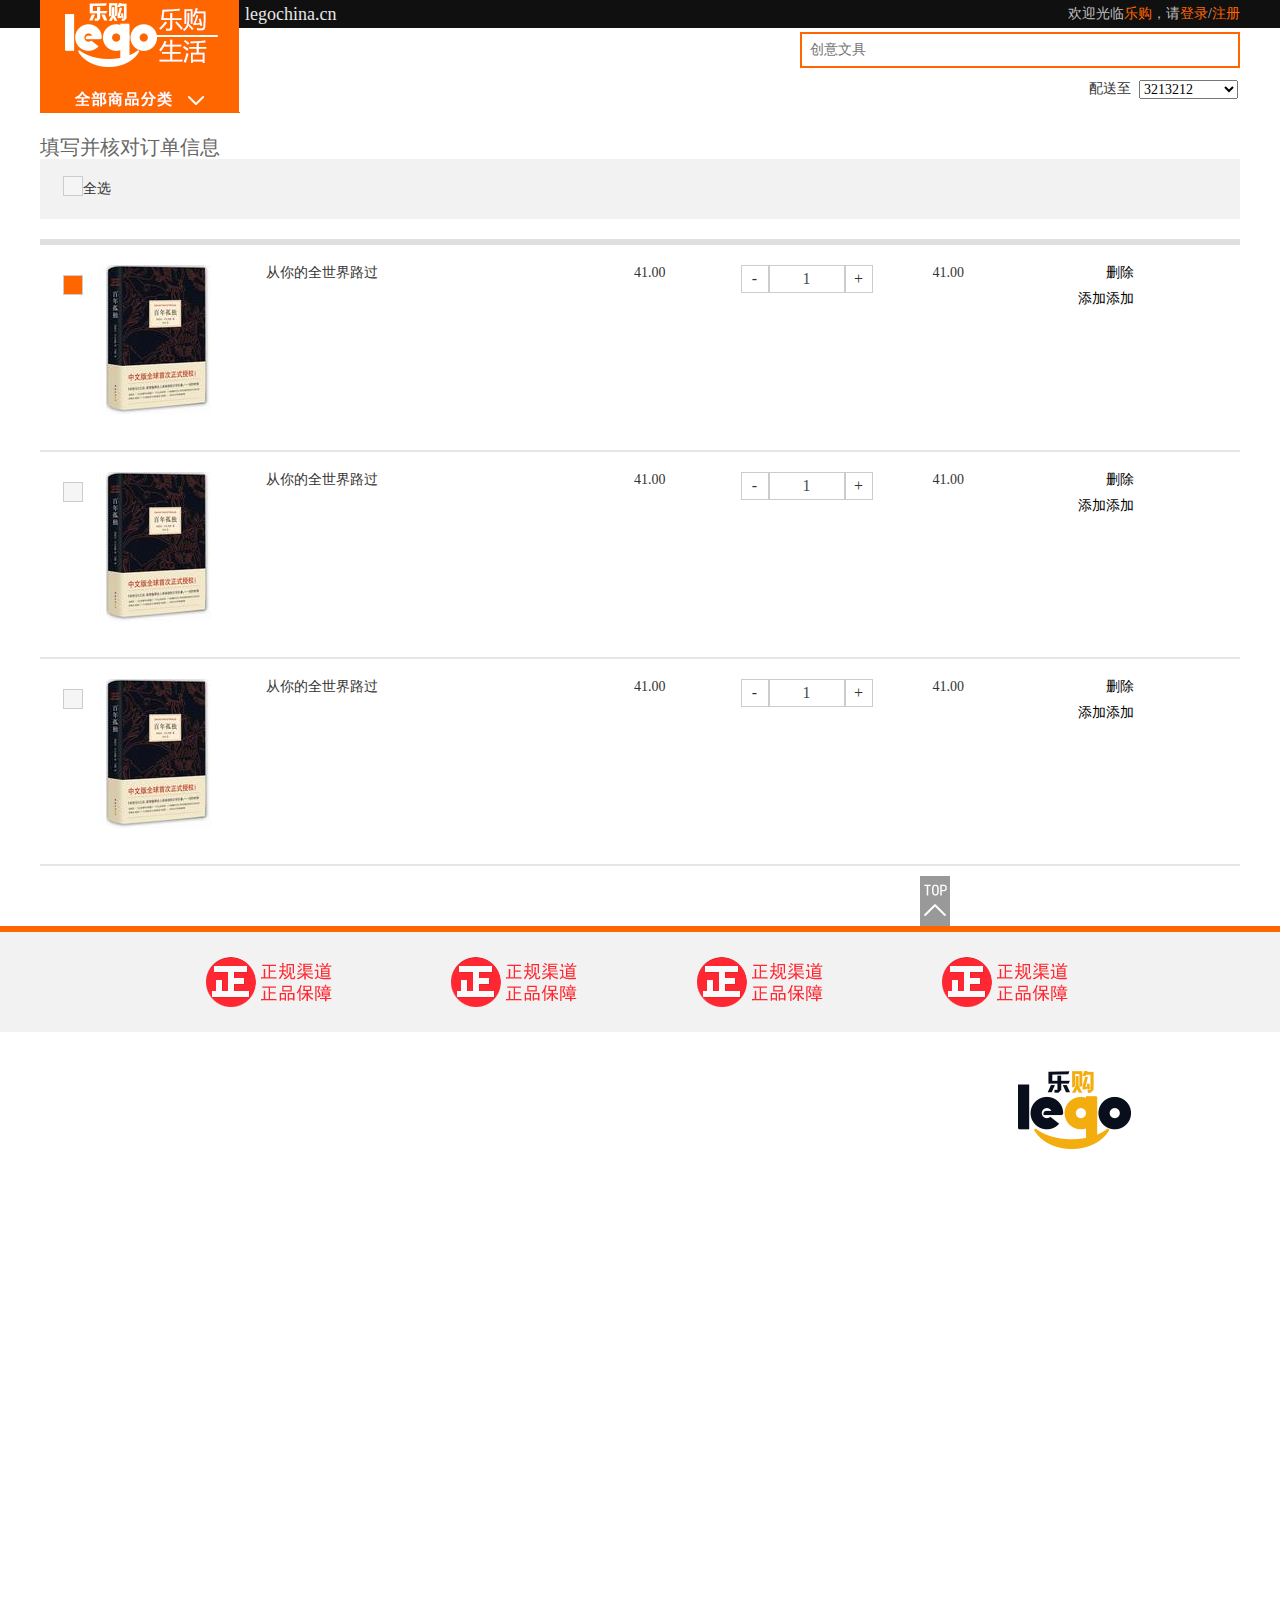
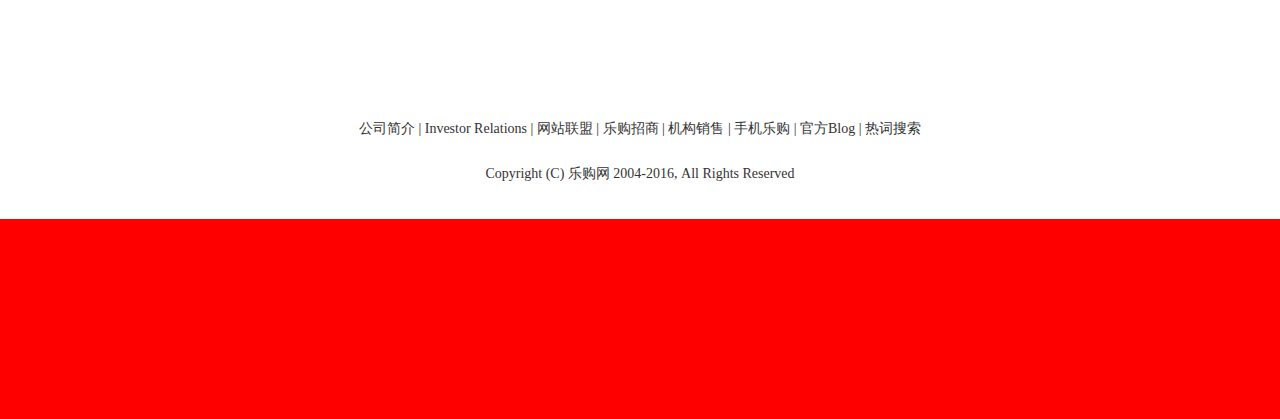
<file: cheche.html>
<!DOCTYPE html>
<html>

<head>
    <meta charset="UTF-8">
    <title>购物车</title>
    <link rel="stylesheet" href="./css/normalize.css">
    <link rel="stylesheet" href="./css/global.css">
    <link rel="stylesheet" href="./css/cheche.css">
    <script src="./lib/jquery.min.js"></script>
    <script src="./js/cheche.js"></script>

    <style>


    </style>

</head>

<body>
    <!-- 头部 -->
    <header>
        <div class="top clearfix">
            <div class="container clearfix">
                <img src="./imgs/img/logo.jpg" alt="" class="logo">
                <div class="txturl fl">
                    <p>legochina.cn</p>
                </div>
                <div class="hi fr">
                    欢迎光临<a href="">乐购</a>，请<a href="">登录</a>/<a href="">注册</a>
                </div>
            </div>
        </div>

        <!-- 搜索框 -->
        <div class="searchbox container clearfix">
            <form action="#" class="fr clearfix">
                <input type="text" placeholder="创意文具" class="fl">
                <input type="submit" value="" class="fl">
                <p>配送至</p>
                <select class="fr">

                    <option value="11111">3213212</option>
                    <option value="222222">22222222</option>
                    <option value="3333333">33333333333</option>
                    <option value="4444444">44444444444</option>
                </select>
            </form>
        </div>
    </header>

    <div id="cont" class="container">
        <div class="sec">
            <p>填写并核对订单信息</p>
            <p>
                <span class="choi"></span>全选
            </p>
        </div>

        <ul>
            <li class="clearfix">
                <span class="choi ck fl"></span>
                <img src="./imgs/素材图片/书籍/21090357-1_l.jpg" class="fl">
                <span class="name fl">从你的全世界路过</span>
                <span class="pr fl">41.00</span>
                <div class="jia fl">
                    <span>-</span>
                    <input type="text" value="1">
                    <span>+</span>
                </div>
                <span class="prall fl">41.00</span>
                <div class="fl">
                    <button>删除</button>
                    <button>添加添加</button>
                </div>
            </li>
            
            <li class="clearfix">
                <span class="choi  fl"></span>
                <img src="./imgs/素材图片/书籍/21090357-1_l.jpg" class="fl">
                <span class="name fl">从你的全世界路过</span>
                <span class="pr fl">41.00</span>
                <div class="jia fl">
                    <span>-</span>
                    <input type="text" value="1">
                    <span>+</span>
                </div>
                <span class="prall fl">41.00</span>
                <div class="fl">
                    <button>删除</button>
                    <button>添加添加</button>
                </div>
            </li>
        </ul>
    </div>

    <!--页脚  -->
    <footer>
        <!-- 一飞冲天 -->
        <div class="gtt">
            <img src="./imgs/img/gototop_05.jpg" alt="">
        </div>
        <h2 class="btl"></h2>
        <div class="footer_top">
            <img src="./imgs/img/222_11.png" alt="">
            <img src="./imgs/img/222_11.png" alt="">
            <img src="./imgs/img/222_11.png" alt="">
            <img src="./imgs/img/222_11.png" alt="">
        </div>
        <div class="footer_link clearfix">
            <ul>
                <li></li>
                <li></li>
                <li></li>
                <li></li>
                <li></li>
            </ul>
            <ul>
                <li></li>
                <li></li>
                <li></li>
                <li></li>
                <li></li>
            </ul>
            <ul>
                <li></li>
                <li></li>
                <li></li>
                <li></li>
                <li></li>
            </ul>
            <ul>
                <li></li>
                <li></li>
                <li></li>
                <li></li>
                <li></li>
            </ul>
            <ul>
                <li></li>
                <li></li>
                <li></li>
            </ul>
            <ul>
                <img src="./imgs/img/logo_00.png" alt="">
            </ul>
        </div>

        <div class="footer_bt">
            <p>公司简介 | Investor Relations | 网站联盟 | 乐购招商 | 机构销售 | 手机乐购 | 官方Blog | 热词搜索</p>
            <p>Copyright (C) 乐购网 2004-2016, All Rights Reserved</p>
        </div>

    </footer>
    <div style="height: 200px;background-color:red;"></div>



</body>

</html>
</file>
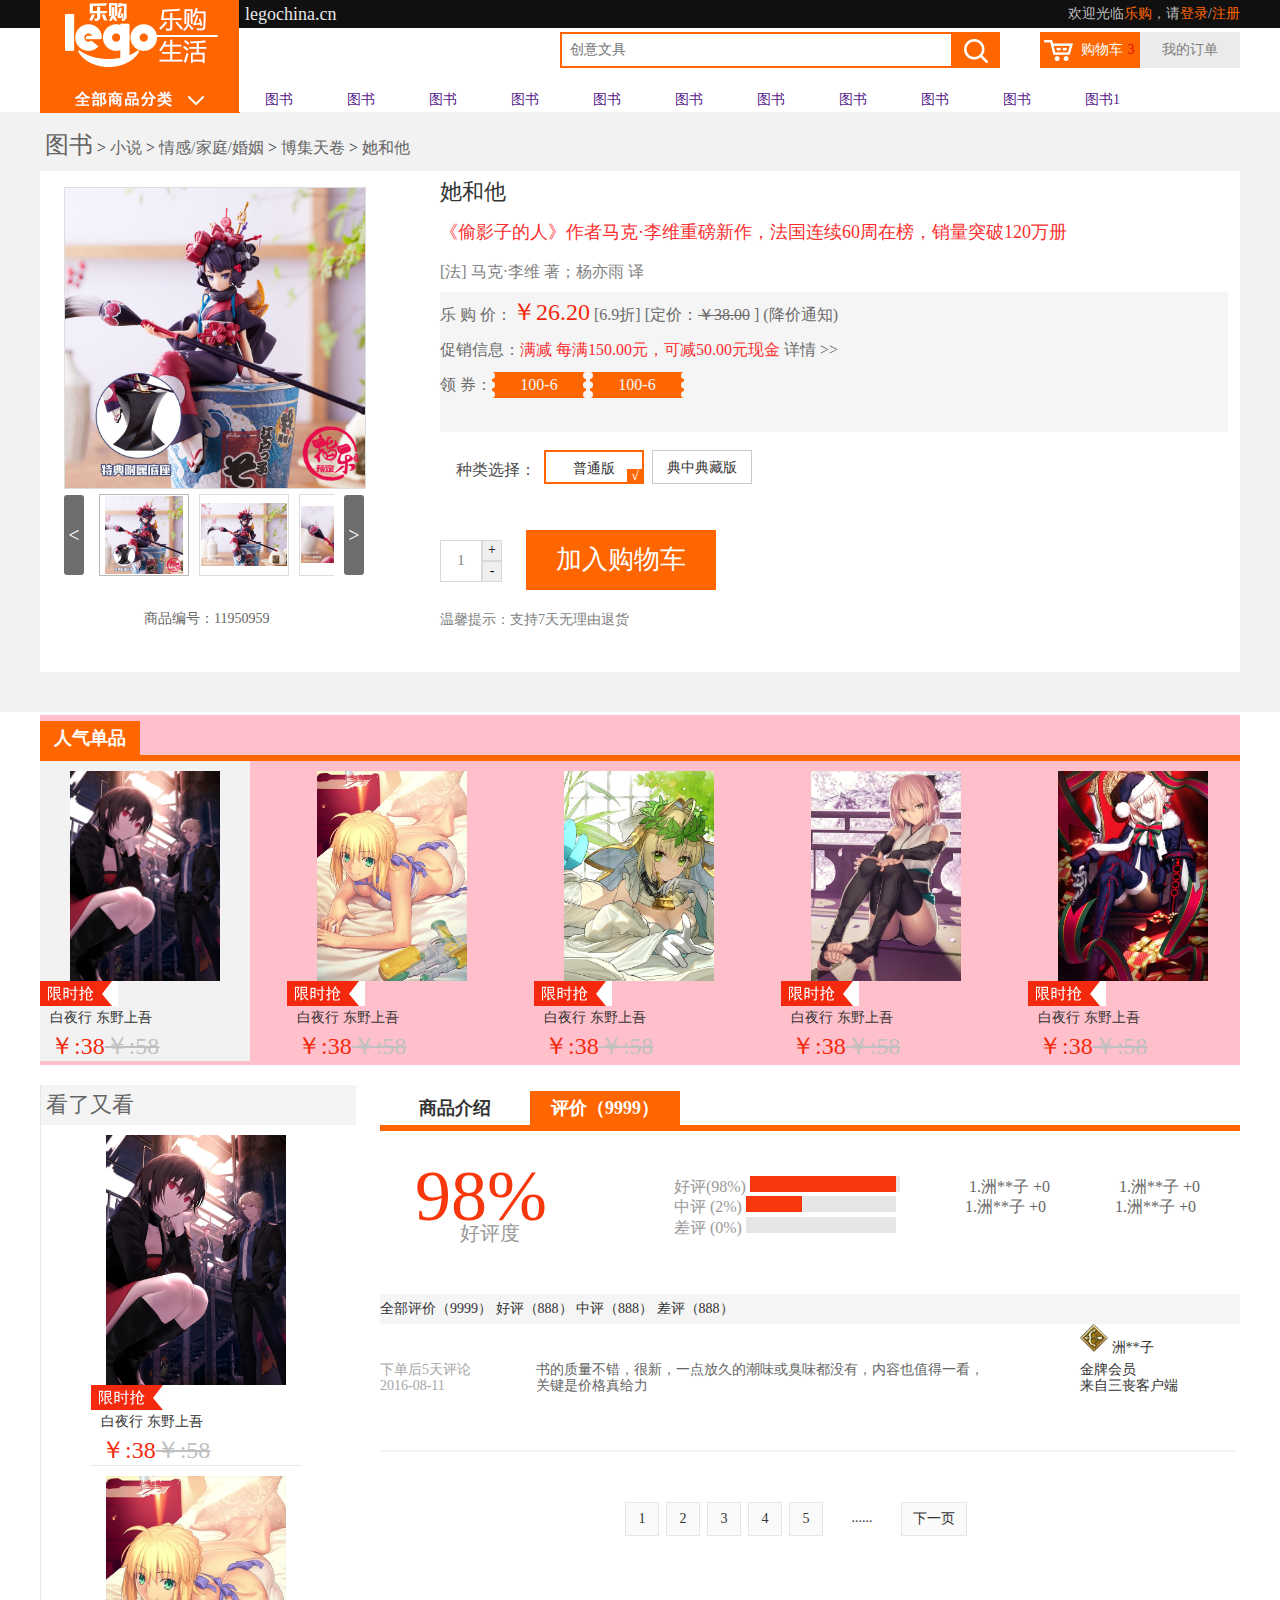
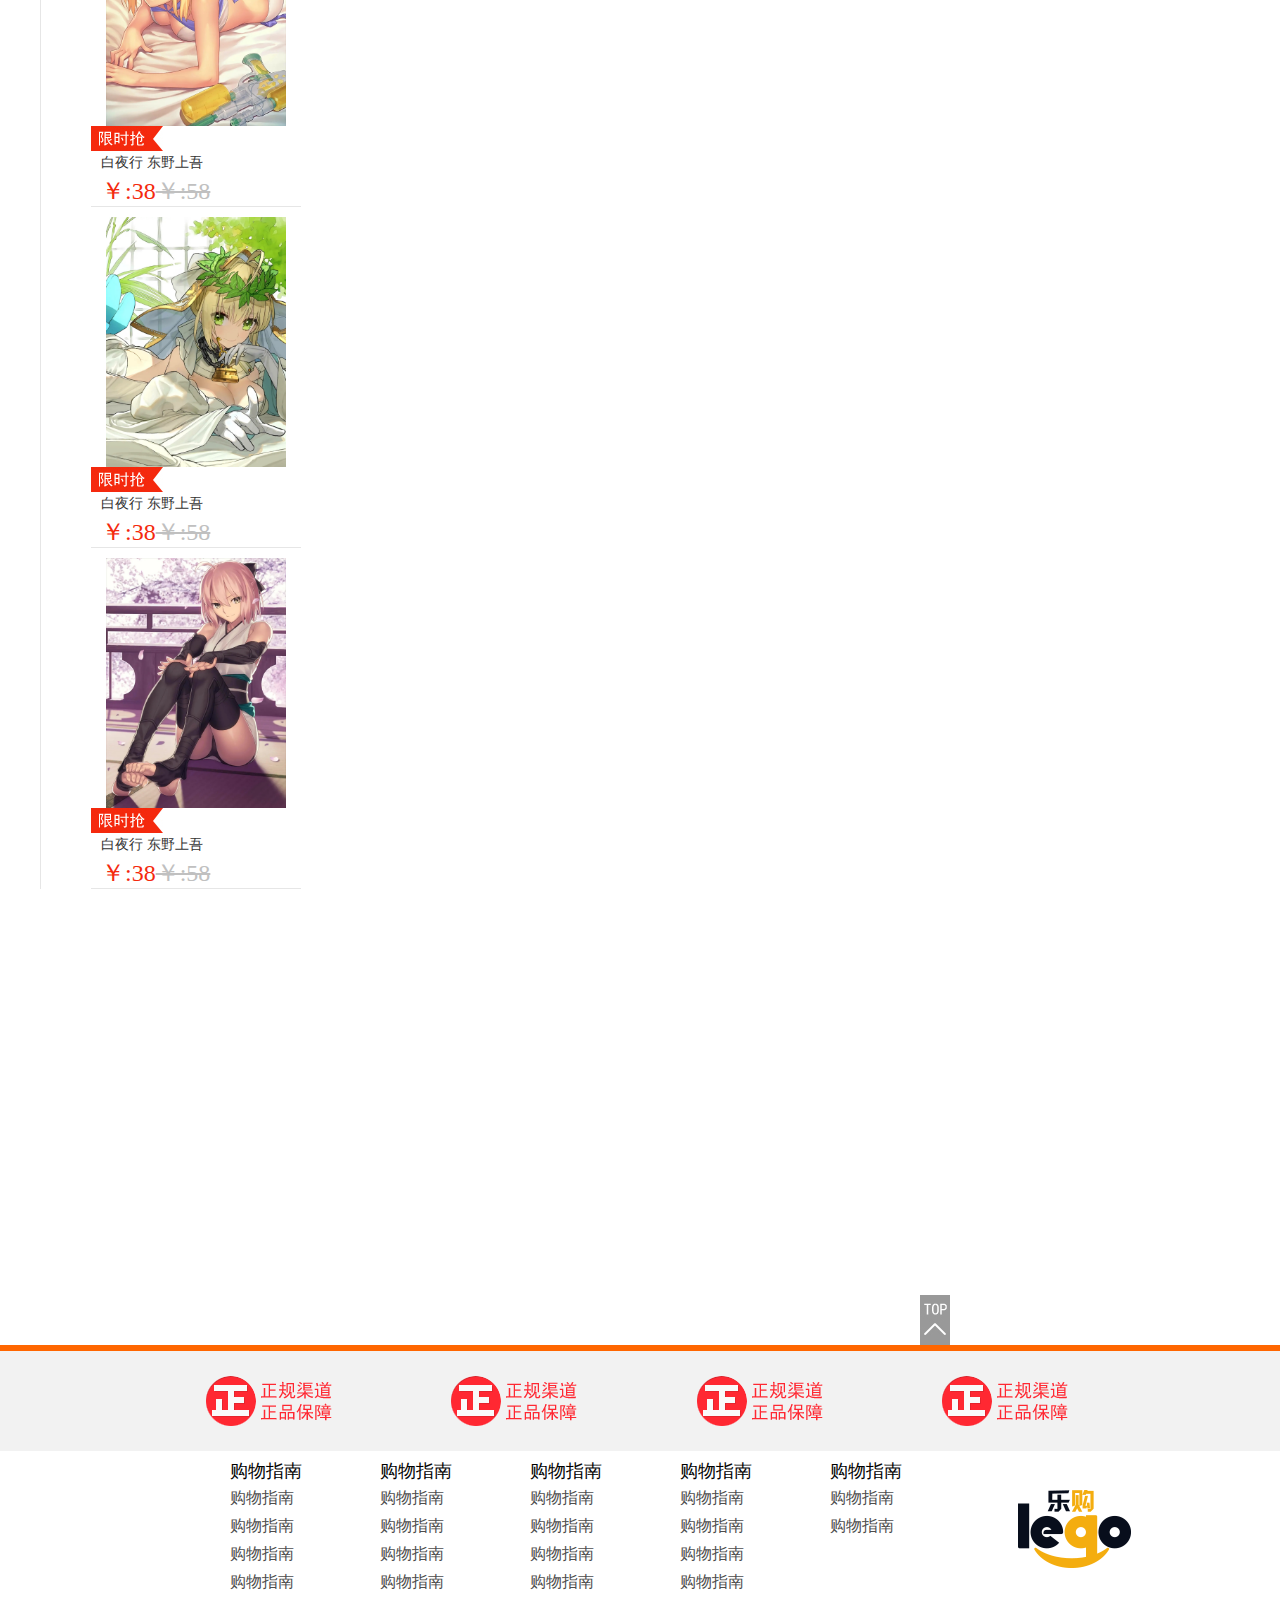
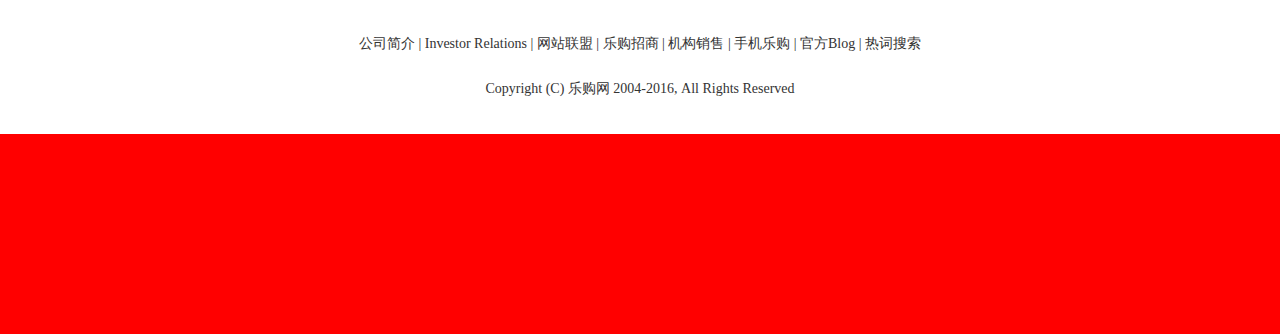
<file: details.html>
<!DOCTYPE html>
<html>

<head>
    <meta charset="UTF-8">
    <title>产品详情</title>
    <link rel="stylesheet" href="./css/normalize.css">
    <link rel="stylesheet" href="./css/global.css">
    <link rel="stylesheet" href="./lib/magnifier.css">
    <link rel="stylesheet" href="./css/details.css">
    <script src="./lib/jquery.min.js"></script>
    <script src="./js/details.js"></script>
    <script src="./lib/magnifier.js"></script>

    <style>


    </style>

</head>

<body>
    <!-- 头部 -->
    <header>
        <div class="top ">
            <div class="container clearfix">
                <img src="./imgs/img/logo.jpg" alt="" class="logo">
                <div class="txturl fl">
                    legochina.cn
                </div>
                <div class="hi fr">
                    欢迎光临<a href="">乐购</a>，请<a href="">登录</a>/<a href="./sign.html">注册</a>
                </div>

            </div>
        </div>

        <!-- 搜索框 -->
        <div class="searchbox container clearfix">
            <div class="car fr">
                <a href=""><span>购物车</span><i>3</i></a>
                <a href="">我的订单</a>
            </div>

            <form action="#" class="fr">
                <input type="text" placeholder="创意文具" class="fl">
                <input type="submit" value="" class="fl">
            </form>
        </div>

        <ul class="lv1 container clearfix">
            <li><a href="">图书1</a></li>
            <li><a href="">图书</a></li>
            <li><a href="">图书</a></li>
            <li><a href="">图书</a></li>
            <li><a href="">图书</a></li>
            <li><a href="">图书</a></li>
            <li><a href="">图书</a></li>
            <li><a href="">图书</a></li>
            <li><a href="">图书</a></li>
            <li><a href="">图书</a></li>
            <li><a href="">图书</a></li>
            <li><a href="">图书</a></li>
        </ul>
    </header>

    <!-- banner -->
    <section id="banner" class="">
        <div class="txt container clearfix">
            <p><span><a href="">图书</a></span> > <a href="">小说</a> > <a href="">情感/家庭/婚姻</a> > <a href="">博集天卷</a> > <a
                    href="">她和他</a></p>
        </div>

        <div class="bandtl container clearfix">
            <div class="magnifier fl" id="magnifier1">
                <div class="magnifier-container">
                    <div class="images-cover"></div>
                    <!--当前图片显示容器-->
                    <div class="move-view"></div>
                    <!--跟随鼠标移动的盒子-->
                </div>
                <div class="magnifier-assembly">
                    <div class="magnifier-btn">
                        <span class="magnifier-btn-left">&lt;</span>
                        <span class="magnifier-btn-right">&gt;</span>
                    </div>
                    <!--按钮组-->
                    <div class="magnifier-line">
                        <ul class="clearfix animation03">
                            <li>
                                <div class="small-img">
                                    <img src="./imgs/ad (1).jpg" />
                                </div>
                            </li>
                            <li>
                                <div class="small-img">
                                    <img src="./imgs/ad (2).jpg" />
                                </div>
                            </li>
                            <li>
                                <div class="small-img">
                                    <img src="./imgs/ad (3).jpg" />
                                </div>
                            </li>
                            <li>
                                <div class="small-img">
                                    <img src="./imgs/ad (4).jpg" />
                                </div>
                            </li>
                            <li>
                                <div class="small-img">
                                    <img src="./imgs/ad (1).jpg" />
                                </div>
                            </li>
                        </ul>
                    </div>
                    <!--缩略图-->
                </div>
                <div class="magnifier-view"></div>
                <!--经过放大的图片显示容器-->
                <p>商品编号：11950959</p>
            </div>

            <div class="cnm fr">
                <form action="#" method="get">
                    <p>她和他</p>
                    <p>《偷影子的人》作者马克·李维重磅新作，法国连续60周在榜，销量突破120万册</p>
                    <p>[法] 马克·李维 著；杨亦雨 译</p>
                    <div>
                        <p>乐 购 价：<span class="price">￥26.20</span> [6.9折] [定价：<span class="in">￥38.00</span> ] (降价通知)</p>
                        <p>促销信息：<span>满减 每满150.00元，可减50.00元现金</span> 详情 >></p>
                        <p>领 券：<span> <span>100-6</span></span> <span><span>100-6</span></span></span></p>
                    </div>
                    <ul class="clearfix">
                        <p class="fl">种类选择：</p>
                        <!-- ul下面到底让不让放p -->
                        <li class="ck">普通版<div>√</div>
                        </li>
                        <li>典中典藏版<div>√</div>
                        </li>
                    </ul>
    
                    <div class="clearfix">
                        <div class="clearfix fl">
                            <input type="text" class="fl" value="1">
                            <button class="fr">+</button>
                            <button class="fr">-</button>
                        </div>
                        <input type="submit" value="加入购物车">
                    </div>
                </form>
                <p>温馨提示：支持7天无理由退货</p>
            </div>

        </div>

    </section>



    <!-- 人气新品 -->
    <section id="newitem" class="container">
        <h2 class="btl clearfix">
            <p class="fl"><a href="#" class="ebookck">人气单品</a></p>
        </h2>

        <ul class="look_one_look flearfix">
            <li class="ck"></li>
            <li></li>
            <li></li>
            <li></li>
            <li></li>
        </ul>
    </section>



    <!-- 看了又看  -->
    <section id="see_one_see" class="container clearfix">
        <div class="lbox fl">
            <p>看了又看</p>
            <ul class="look_one_look">
                <li></li>
                <li></li>
                <li></li>
                <li></li>
            </ul>
        </div>

        <div class="rbox fr">
            <h2 class="btl clearfix">
                <p class="fl"><a href="#">商品介绍</a><a href="#" class="ebookck">评价（9999）</a></p>
            </h2>

            <div class="rua clearfix">
                <div class="rual fl">
                    98%
                    <p>好评度</p>
                </div>

                <div class="ruar fr">
                    <p>
                        好评(98%)
                        <span><span style="width: 146px;"></span></span>
                        <i>1.洲**子       +0 </i>
                        <i>1.洲**子       +0 </i>
                    </p>
                    <p>
                        中评&nbsp;(2%)
                        <span><span style="width: 56px;"></span></span>
                        <i>1.洲**子       +0 </i>
                        <i>1.洲**子       +0 </i>
                    </p>
                    <p>
                        差评&nbsp;(0%)
                        <span><span></span></span>
                    </p>
                </div>
            </div>

            <p>
                <span>全部评价（9999）</span>
                <span>好评（888）</span>
                <span>中评（888）</span>
                <span>差评（888）</span>
            </p>

            <div class="xbb">
                <span>下单后5天评论  2016-08-11</span>
                <span>书的质量不错，很新，一点放久的潮味或臭味都没有，内容也值得一看，关键是价格真给力</span>
                <div>
                    <img src="./imgs/92.png" alt="">
                    <span>洲**子</span>
                    <p>金牌会员</p>
                    <p>来自三丧客户端</p>
                </div>
            </div>

            <ul class="clearfix">
                <li>1</li>
                <li>2</li>
                <li>3</li>
                <li>4</li>
                <li>5</li>
                <li>......</li>
                <li>下一页</li>
            </ul>
        </div>
    </section>


    <!--页脚  -->
    <footer>
        <!-- 一飞冲天 -->
        <div class="gtt">
            <img src="./imgs/img/gototop_05.jpg" alt="">
        </div>
        <h2 class="btl"></h2>
        <div class="footer_top">
            <img src="./imgs/img/222_11.png" alt="">
            <img src="./imgs/img/222_11.png" alt="">
            <img src="./imgs/img/222_11.png" alt="">
            <img src="./imgs/img/222_11.png" alt="">
        </div>
        <div class="footer_link clearfix">
            <ul>
                <li></li>
                <li></li>
                <li></li>
                <li></li>
                <li></li>
            </ul>
            <ul>
                <li></li>
                <li></li>
                <li></li>
                <li></li>
                <li></li>
            </ul>
            <ul>
                <li></li>
                <li></li>
                <li></li>
                <li></li>
                <li></li>
            </ul>
            <ul>
                <li></li>
                <li></li>
                <li></li>
                <li></li>
                <li></li>
            </ul>
            <ul>
                <li></li>
                <li></li>
                <li></li>
            </ul>
            <ul>
                <img src="./imgs/img/logo_00.png" alt="">
            </ul>
        </div>

        <div class="footer_bt">
            <p>公司简介 | Investor Relations | 网站联盟 | 乐购招商 | 机构销售 | 手机乐购 | 官方Blog | 热词搜索</p>
            <p>Copyright (C) 乐购网 2004-2016, All Rights Reserved</p>
        </div>

    </footer>
    <div style="height: 200px;background-color:red;"></div>


    <script type="text/javascript">
        $(function () {

            var magnifierConfig = {
                magnifier: "#magnifier1",//最外层的大容器
                width: 300,//承载容器宽
                height: 300,//承载容器高
                moveWidth: null,//如果设置了移动盒子的宽度，则不计算缩放比例
                zoom: 5//缩放比例
            };

            var _magnifier = magnifier(magnifierConfig);

            /*magnifier的内置函数调用*/
            /*
                //设置magnifier函数的index属性
                _magnifier.setIndex(1);
        
                //重新载入主图,根据magnifier函数的index属性
                _magnifier.eqImg();
            */
        });
    </script>
</body>

</html>
</file>
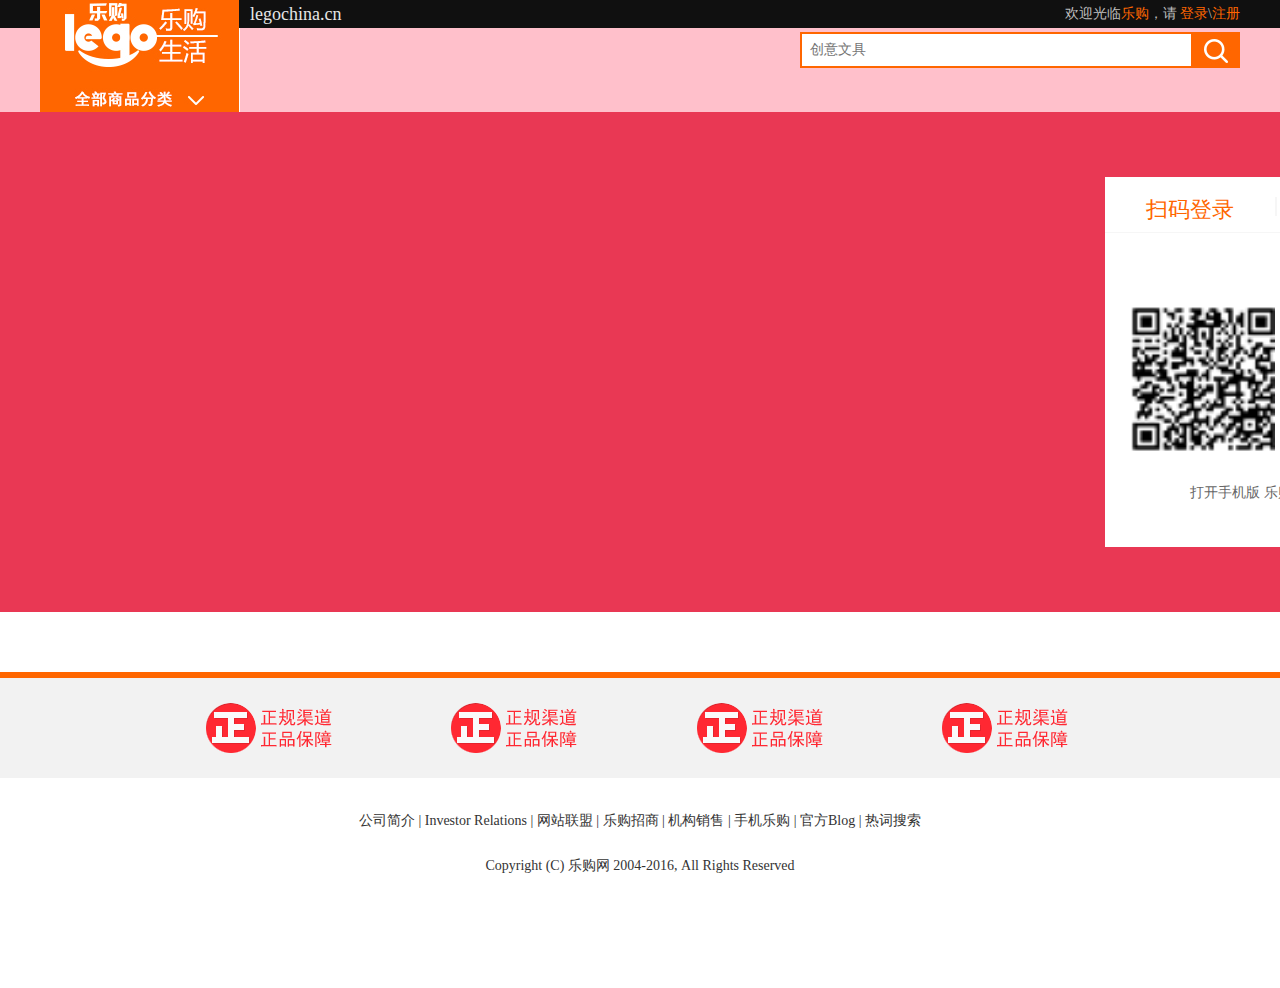
<file: login.html>
<!DOCTYPE html>
<html>

<head>
    <meta charset="UTF-8">
    <title>乐购商城-购物车页面

    </title>
    <!-- 引入重置样式 -->
    <link rel="stylesheet" href="./css/normalize.css">
    <!-- 引入公共样式 -->
    <link rel="stylesheet" href="./css/global.css">
    <link rel="stylesheet" href="./css/ggggglobal.css">

    <link rel="stylesheet" href="./css/login.css">
    <script src="./lib/jquery.min.js"></script>
    <script src="./js/login.js"></script>
    <style>

    </style>

</head>

<body style="margin-bottom: 100px;">
    <!-- 头部 -->
    <header>
        <div class="top">
            <div class="lg-container clearfix">
                <!-- logo -->
                <h1>
                    <a href="index.html">
                        <img src="./imgs/img/logo.jpg" alt="">
                    </a>
                </h1>
                <div class="txturl fl">
                    legochina.cn
                </div>
                <div class="logintxtbox fr">
                    欢迎光临<a href="./index.html">乐购</a>，请 <a href="./login.html">登录</a>\<a href="./sign.html">注册</a>
                </div>
            </div>
        </div>
        <!-- 搜索区域 -->
        <div class="searchbox lg-container mt4 clearfix">
            <form action="#" class="fr">
                <input type="text" name="" class="fl" placeholder="创意文具">
                <input type="submit" value="" class="fl">
            </form>

        </div>
    </header>

    <section id="banner">
        <div class="loginbox box1">
            <ul>
                <li class="ck">扫码登录</li>
                <li>账户登录</li>
            </ul>
            <div class="clearfix">
                <img src="./imgs/gbf.png" class="ma fl">
                <img src="./imgs/sha.png" class="ji fr">
            </div>
            <p>打开手机版 乐购APP 扫一扫</p>
        </div>

        <div class="loginbox box2 unn">
            <ul>
                <li class="ck">扫码登录</li>
                <li>账户登录</li>
            </ul>
            
            <form action="" method="GET" id="form">
                <p>
                    用户名：<input type="text" name="username" id="username" placeholder="4到16位，支持数字字母">
                    <!-- <img src="./delete.png" alt="" class="del"> -->
                </p>
                <p>
                    密码: <input type="password" name="pwd" id="pwd" placeholder="4到16位，支持数字字母">
                    <!-- <img src="./close.png" alt="" class="yan"> -->
                    <span class="yan yan1"></span>
                </p>
                <p><input type="submit" value="登录"></p>
            </form>
        </div>
    </section>







    <footer>
        <!-- 一飞冲天 -->
        <h2 class="btl"></h2>
        <div class="footer_top">
            <img src="./imgs/img/222_11.png" alt="">
            <img src="./imgs/img/222_11.png" alt="">
            <img src="./imgs/img/222_11.png" alt="">
            <img src="./imgs/img/222_11.png" alt="">
        </div>


        <div class="footer_bt">
            <p>公司简介 | Investor Relations | 网站联盟 | 乐购招商 | 机构销售 | 手机乐购 | 官方Blog | 热词搜索</p>
            <p>Copyright (C) 乐购网 2004-2016, All Rights Reserved</p>
        </div>

    </footer>
</body>

</html>
</file>
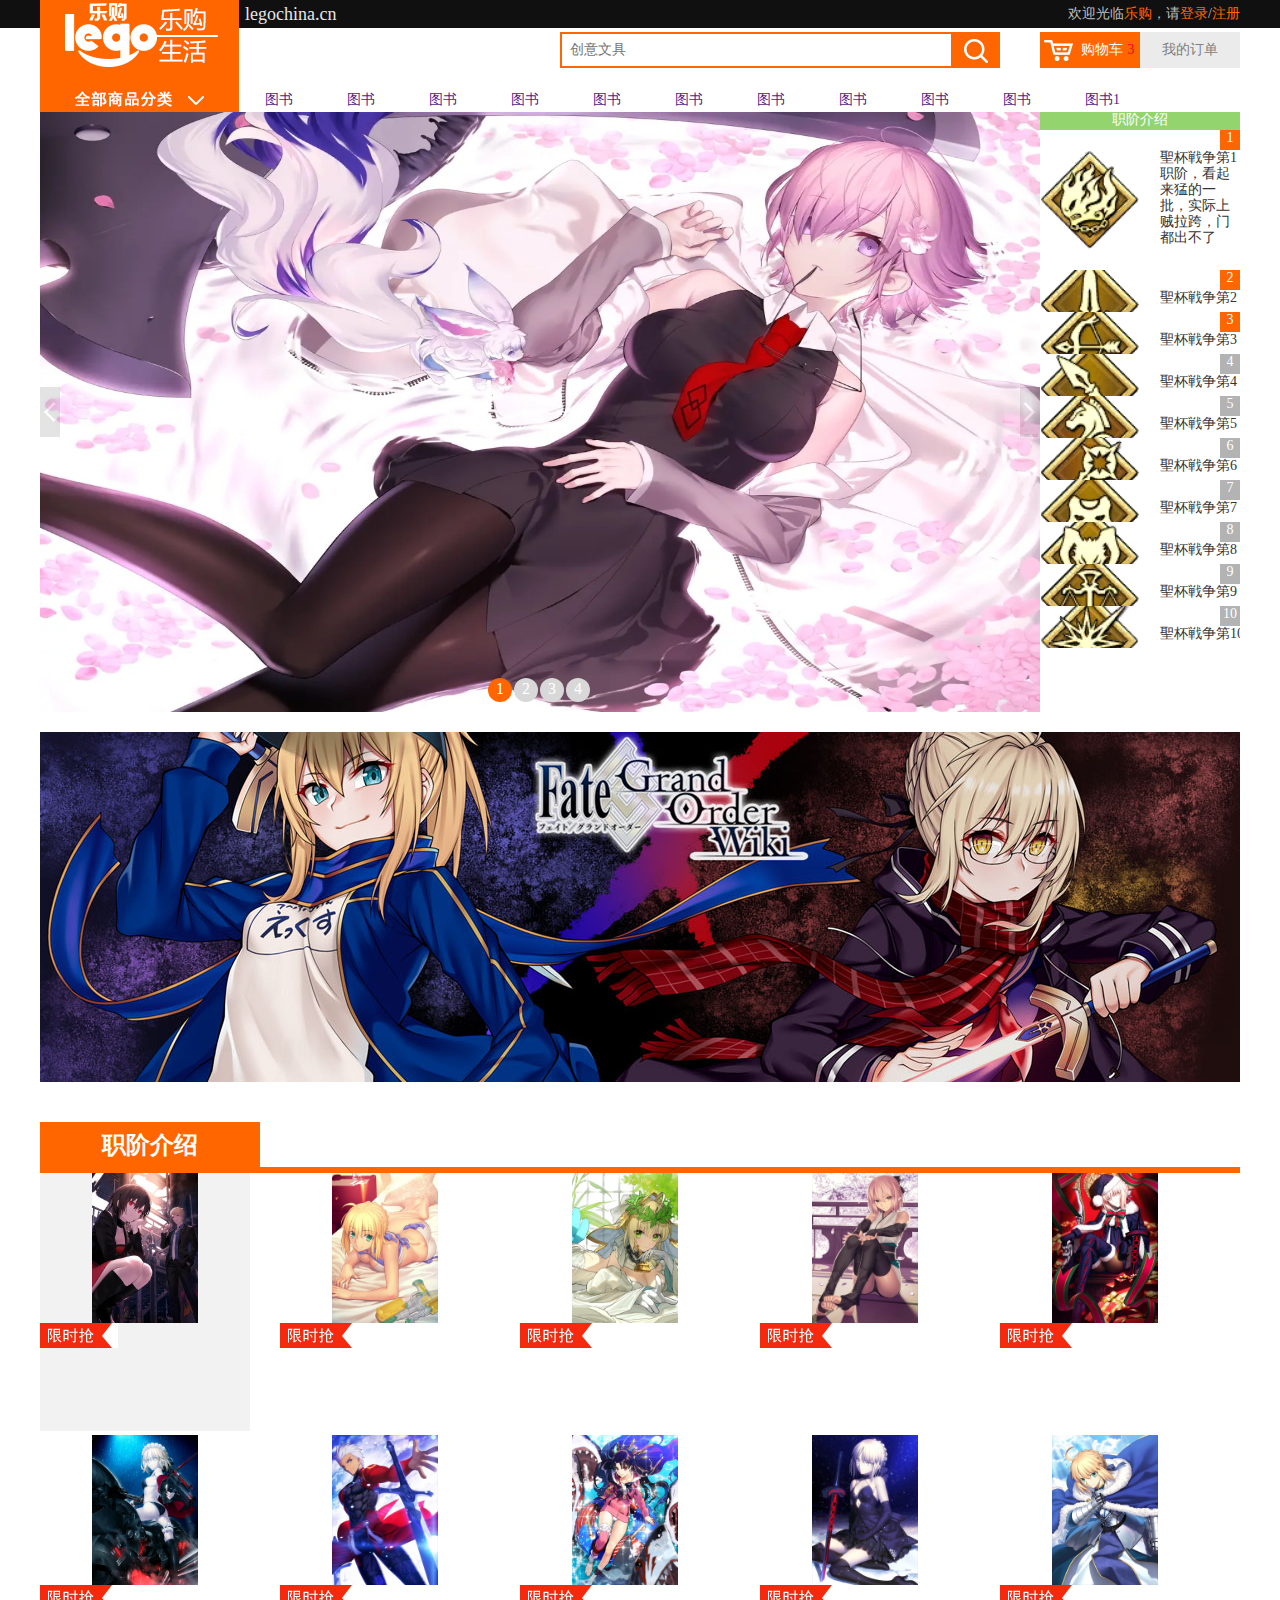
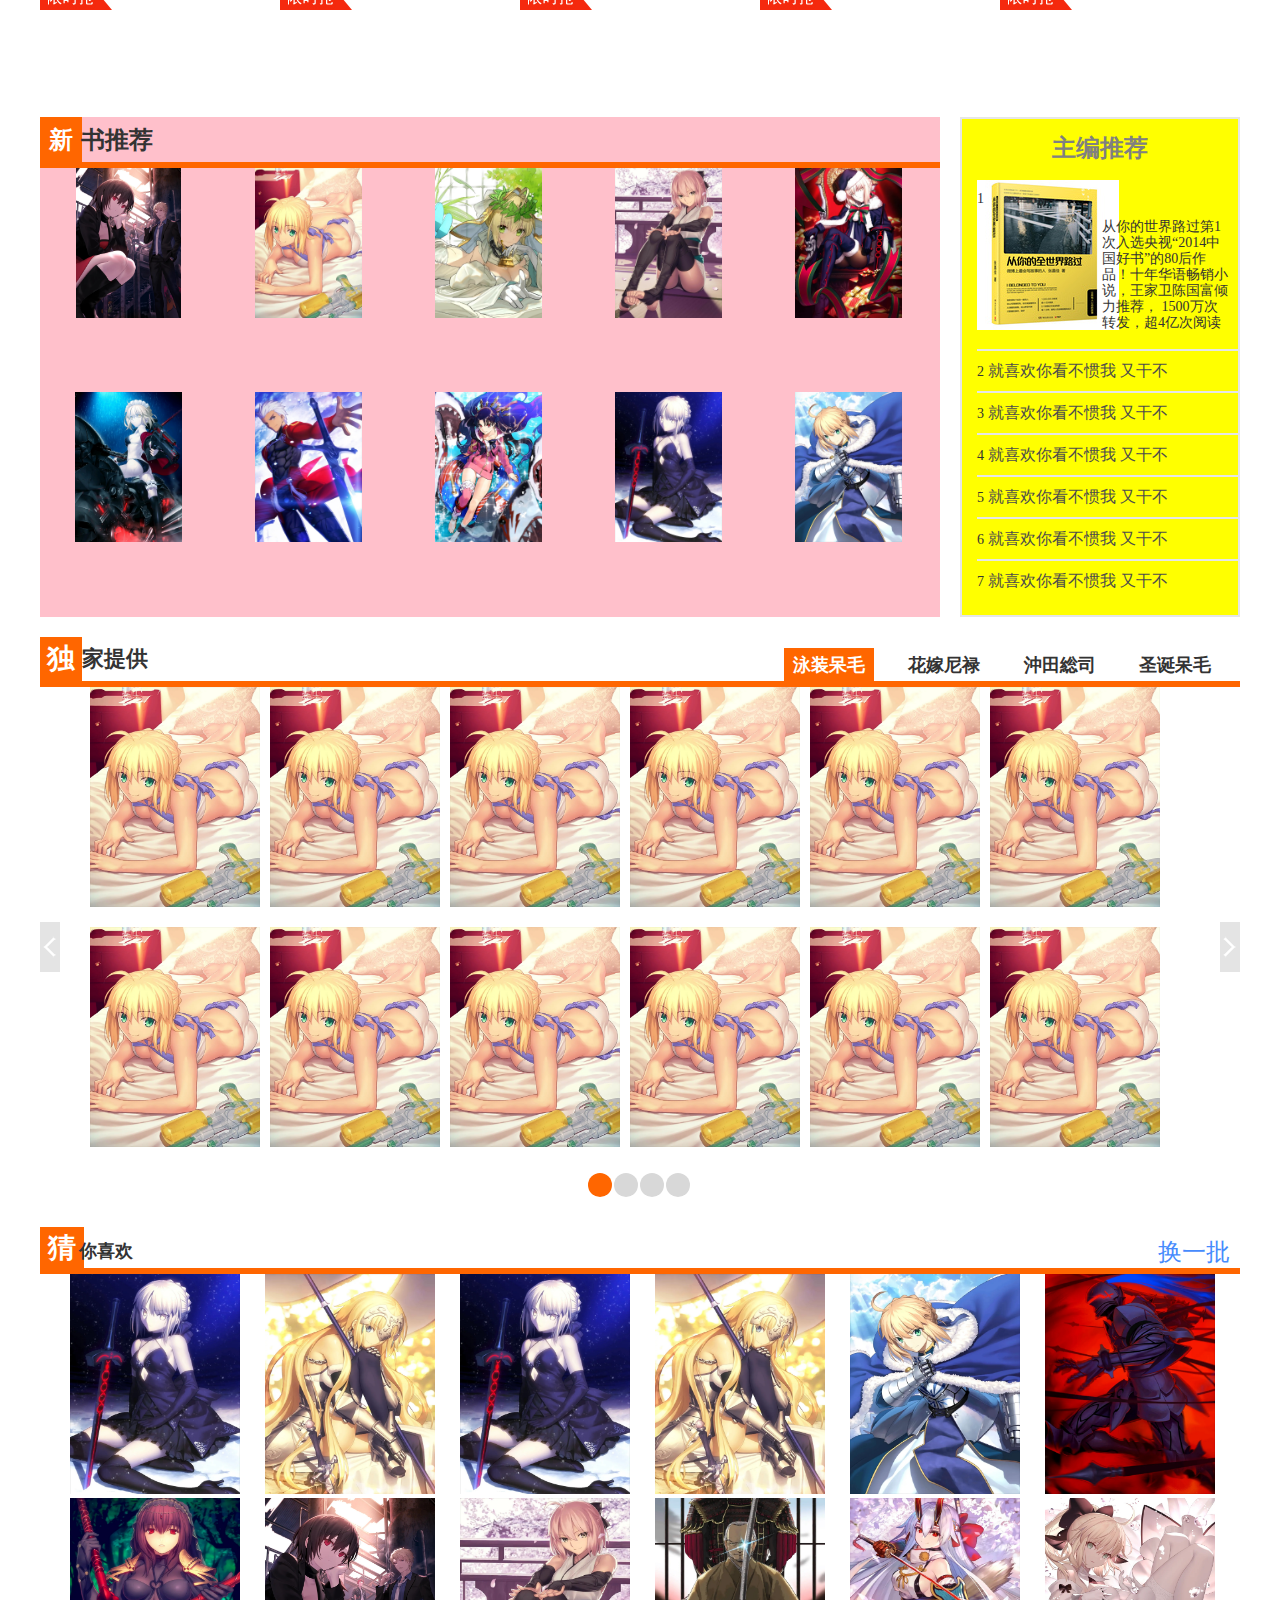
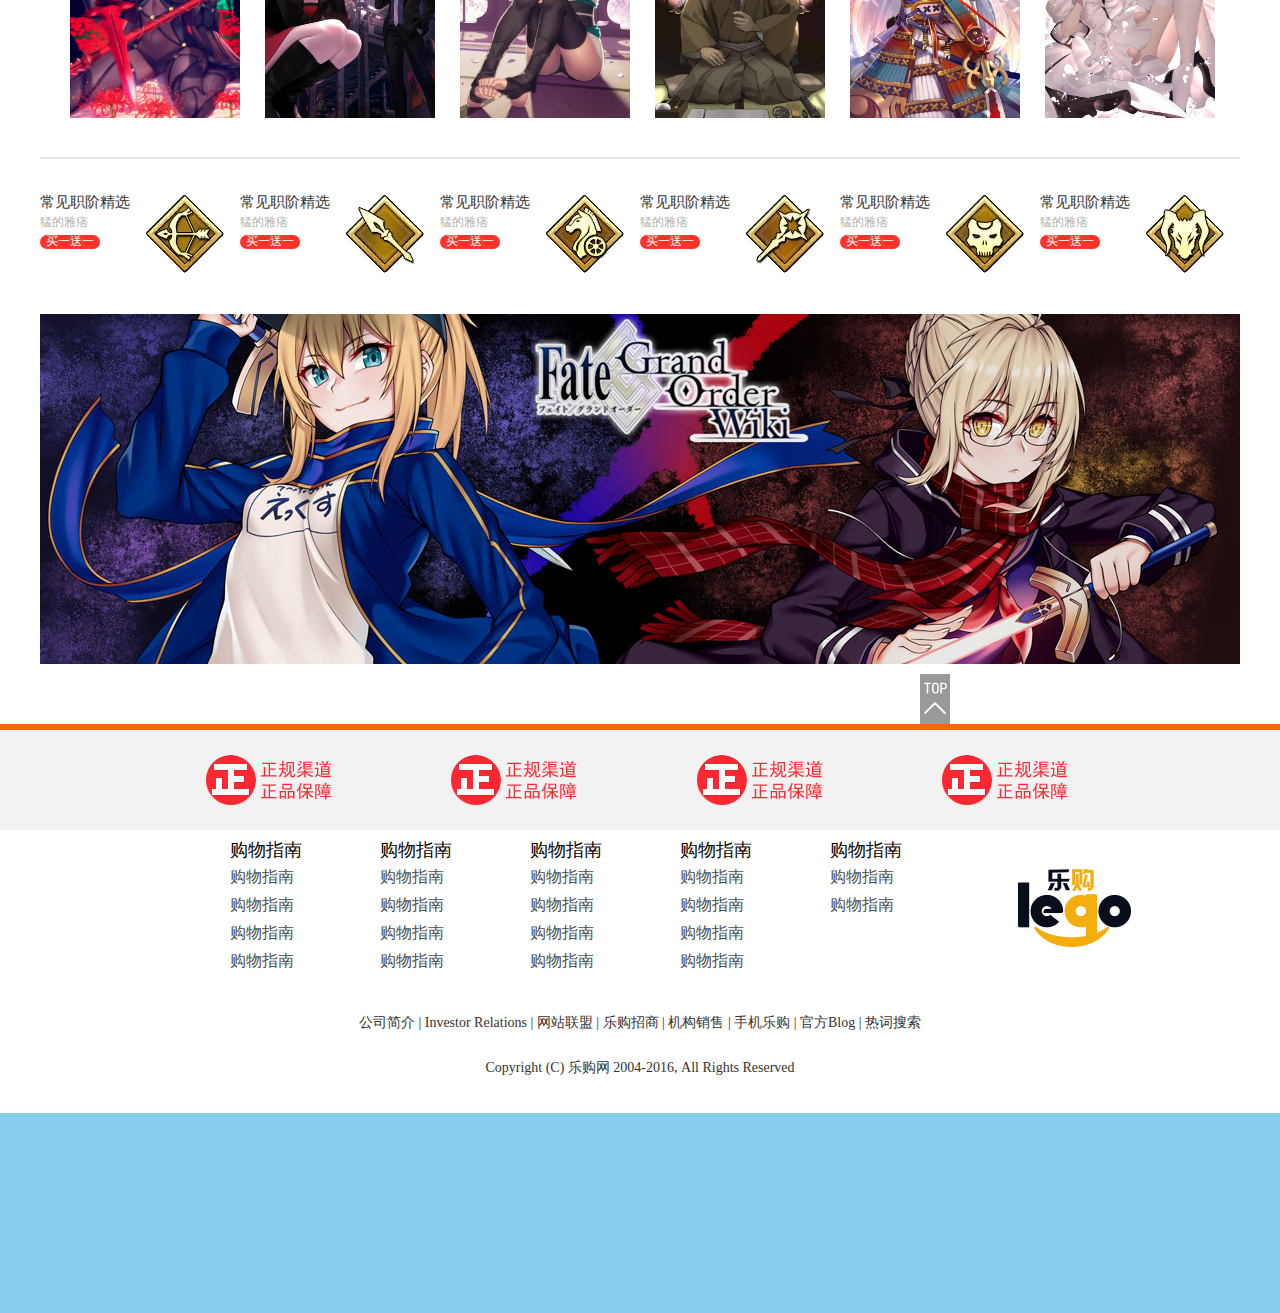
<file: product.html>
<!DOCTYPE html>
<html>

<head>
    <meta charset="UTF-8">
    <title>产品列表</title>
    <link rel="stylesheet" href="./css/normalize.css">
    <link rel="stylesheet" href="./css/global.css">
    <link rel="stylesheet" href="./css/product.css">
    <link rel="stylesheet" href="./css/slider.css">

    <script src="./lib/jquery.min.js"></script>

    <style>


    </style>

</head>

<body>
    <!-- 头部 -->
    <header>
        <div class="top ">
            <div class="container clearfix">
                <img src="./imgs/img/logo.jpg" alt="" class="logo">
                <div class="txturl fl">
                    legochina.cn
                </div>
                <div class="hi fr">
                    欢迎光临<a href="./index.html">乐购</a>，请<a href="./login.html">登录</a>/<a href="./sign.html">注册</a>
                </div>

            </div>
        </div>

        <!-- 搜索框 -->
        <div class="searchbox container clearfix">
            <div class="car fr">
                <a href=""><span>购物车</span><i>3</i></a>
                <a href="">我的订单</a>
            </div>

            <form action="#" class="fr">
                <input type="text" placeholder="创意文具" class="fl">
                <input type="submit" value="" class="fl">
            </form>
        </div>

        <ul class="lv1 container clearfix">
            <li><a href="">图书1</a></li>
            <li><a href="">图书</a></li>
            <li><a href="">图书</a></li>
            <li><a href="">图书</a></li>
            <li><a href="">图书</a></li>
            <li><a href="">图书</a></li>
            <li><a href="">图书</a></li>
            <li><a href="">图书</a></li>
            <li><a href="">图书</a></li>
            <li><a href="">图书</a></li>
            <li><a href="">图书</a></li>
            <li><a href="">图书</a></li>
        </ul>
    </header>

    <!-- banner -->
    <div id="banner" class="container clearfix ">
        <!-- lunbo -->
        <div class="pptbox fl">
            <ul class="innerwrapper">
                <li>
                    <a href="./details.html">
                        <img src="./imgs/2.webp" />
                    </a>
                </li>
                <li>
                    <a href="./details.html">
                        <img src="./imgs/3.webp" />
                    </a>
                </li>
                <li>
                    <a href="./details.html">
                        <img src="./imgs/4.webp" />
                    </a>
                </li>
                <li>
                    <a href="./details.html">
                        <img src="./imgs/5.webp" />
                    </a>
                </li>
            </ul>
            <ul class="controls">
                <li class="current">1</li>
                <li>2</li>
                <li>3</li>
                <li>4</li>
            </ul>
            <span class="btnleft"></span>
            <span class="btnright"></span>
        </div>
        <div class=" fr">
            <p>职阶介绍</p>
            <ul>
                <li class="ck"></li>
                <li></li>
                <li></li>
                <li></li>
                <li></li>
                <li></li>
                <li></li>
                <li></li>
                <li></li>
                <li></li>
            </ul>
        </div>
    </div>

    <img src="./imgs/1.jpg" class="container ">

    <!-- 乐购图书折扣区/职阶介绍 -->
    <div id="introduce" class="container ">
        <h2 class="btl clearfix">
            <p class="fr"><a href="#" class="ebookck">职阶介绍</a></p>
        </h2>
        <!-- 聖杯戦争  -->
        <ul class="clearfix">

            <li class="ck"></li>
            <li></li>
            <li></li>
            <li></li>
            <li></li>
            <li></li>
            <li></li>
            <li></li>
            <li></li>
            <li></li>
            <!-- 

                星星的处理思路：
                1.抠出镂空的单个星星图，中间颜色为透明，其余为背景色，作为背景，横向无限循环
                2.在一这个图片为背景的块后面
             -->
        </ul>
    </div>

    <!-- 新书上架/第四次圣杯战争  -->
    <div id="zero" class="container clearfix ">
        <div class="leftbox fl ">
            <h2 class="btl clearfix">
                <p class="fr"><a href="#" class="ebookck">新</a> <a href="#">书推荐</a></p>
            </h2>
            <ul class="clearfix">
                <li></li>
                <li></li>
                <li></li>
                <li></li>
                <li></li>
                <li></li>
                <li></li>
                <li></li>
                <li></li>
                <li></li>
            </ul>
        </div>
        <div class="rightbox fr ">
            <h1>主编推荐</h1>
            <ul>
                <li>
                    <span>1</span>
                    <span class="jieshao">从你的世界路过第1次入选央视“2014中国好书”的80后作品！十年华语畅销小说，王家卫陈国富倾力推荐， 1500万次转发，超4亿次阅读</span>
                    <span class="bookname">就喜欢你看不惯我 又干不</span>
                </li>
                <script>

                    for (let i = 0; i < 6; i++) {
                        $('#zero>.rightbox>ul').append(`
                    <li>
                        <span>${i + 2}</span>
                        <span class="jieshao unn">从你的世界路过第${i + 2}次入选央视“2014中国好书”的80后作品！十年华语畅销小说，王家卫陈国富倾力推荐， 1500万次转发，超4亿次阅读</span>
                        <span class="bookname">就喜欢你看不惯我 又干不</span>
                    </li>
                                `)
                    }

                </script>
            </ul>
        </div>
    </div>

    <!-- 独家提供/第五次圣杯战争 -->
    <div id="stn" class="container ">
        <h2 class="btl clearfix">
            <p>独</p>
            <p>家提供</p>
            <span>
                <span class="ck">泳装呆毛</span>
                <span>花嫁尼禄</span>
                <span>沖田総司</span>
                <span>圣诞呆毛</span>
            </span>
        </h2>
        <!-- lunbo -->
        <div class="pptbox">
            <ul class="innerwrapper">
                <li>
                    <a href="#">
                        <ul>
                            <li></li>
                            <li></li>
                            <li></li>
                            <li></li>
                            <li></li>
                            <li></li>
                            <li></li>
                            <li></li>
                            <li></li>
                            <li></li>
                            <li></li>
                            <li></li>
                        </ul>
                    </a>
                </li>
                <li>
                    <a href="#">
                        <ul>
                            <li></li>
                            <li></li>
                            <li></li>
                            <li></li>
                            <li></li>
                            <li></li>
                            <li></li>
                            <li></li>
                            <li></li>
                            <li></li>
                            <li></li>
                            <li></li>
                        </ul>
                    </a>
                </li>
                <li>
                    <a href="#">
                        <ul>
                            <li></li>
                            <li></li>
                            <li></li>
                            <li></li>
                            <li></li>
                            <li></li>
                            <li></li>
                            <li></li>
                            <li></li>
                            <li></li>
                            <li></li>
                            <li></li>
                        </ul>
                    </a>
                </li>
                <li>
                    <a href="#">
                        <ul>
                            <li></li>
                            <li></li>
                            <li></li>
                            <li></li>
                            <li></li>
                            <li></li>
                            <li></li>
                            <li></li>
                            <li></li>
                            <li></li>
                            <li></li>
                            <li></li>
                        </ul>
                    </a>
                </li>
            </ul>
            <ul class="controls">
                <li class="current">1</li>
                <li>2</li>
                <li>3</li>
                <li>4</li>
            </ul>
            <span class="btnleft"></span>
            <span class="btnright"></span>
        </div>
    </div>

    <!-- 猜你喜欢/来发十连 -->
    <div id="maylike" class=" container">
        <h2 class="btl clearfix">
            <p><a href="#" class="ebookck">猜</a> <a href="#">你喜欢</a></p>
        </h2>
        <div class="huan">换一批</div>
        <ul class="clearfix">
            <li></li>
            <li></li>
            <li></li>
            <li></li>
            <li></li>
            <li></li>
            <li></li>
            <li></li>
            <li></li>
            <li></li>
            <li></li>
            <li></li>
        </ul>

    </div>

    <!-- 下方的6个广告 -->
    <div class="product_6 container">
        <ul class="clearfix">
            <li></li>
            <li></li>
            <li></li>
            <li></li>
            <li></li>
            <li></li>
        </ul>
    </div>
    <img src="./imgs/1.jpg" class="container ">
    <!--页脚  -->
    <footer>
        <!-- 一飞冲天 -->
        <div class="gtt">
            <img src="./imgs/img/gototop_05.jpg" alt="">
        </div>
        <h2 class="btl"></h2>
        <div class="footer_top">
            <img src="./imgs/img/222_11.png" alt="">
            <img src="./imgs/img/222_11.png" alt="">
            <img src="./imgs/img/222_11.png" alt="">
            <img src="./imgs/img/222_11.png" alt="">
        </div>
        <div class="footer_link clearfix">
            <ul>
                <li></li>
                <li></li>
                <li></li>
                <li></li>
                <li></li>
            </ul>
            <ul>
                <li></li>
                <li></li>
                <li></li>
                <li></li>
                <li></li>
            </ul>
            <ul>
                <li></li>
                <li></li>
                <li></li>
                <li></li>
                <li></li>
            </ul>
            <ul>
                <li></li>
                <li></li>
                <li></li>
                <li></li>
                <li></li>
            </ul>
            <ul>
                <li></li>
                <li></li>
                <li></li>
            </ul>
            <ul>
                <img src="./imgs/img/logo_00.png" alt="">
            </ul>
        </div>

        <div class="footer_bt">
            <p>公司简介 | Investor Relations | 网站联盟 | 乐购招商 | 机构销售 | 手机乐购 | 官方Blog | 热词搜索</p>
            <p>Copyright (C) 乐购网 2004-2016, All Rights Reserved</p>
        </div>

    </footer>
    <div style="height: 200px;background-color:skyblue;"></div>
    <script src="./lib/jquery.slidebox.js"></script>
    <script src="./js/product.js"></script>
</body>

</html>
</file>
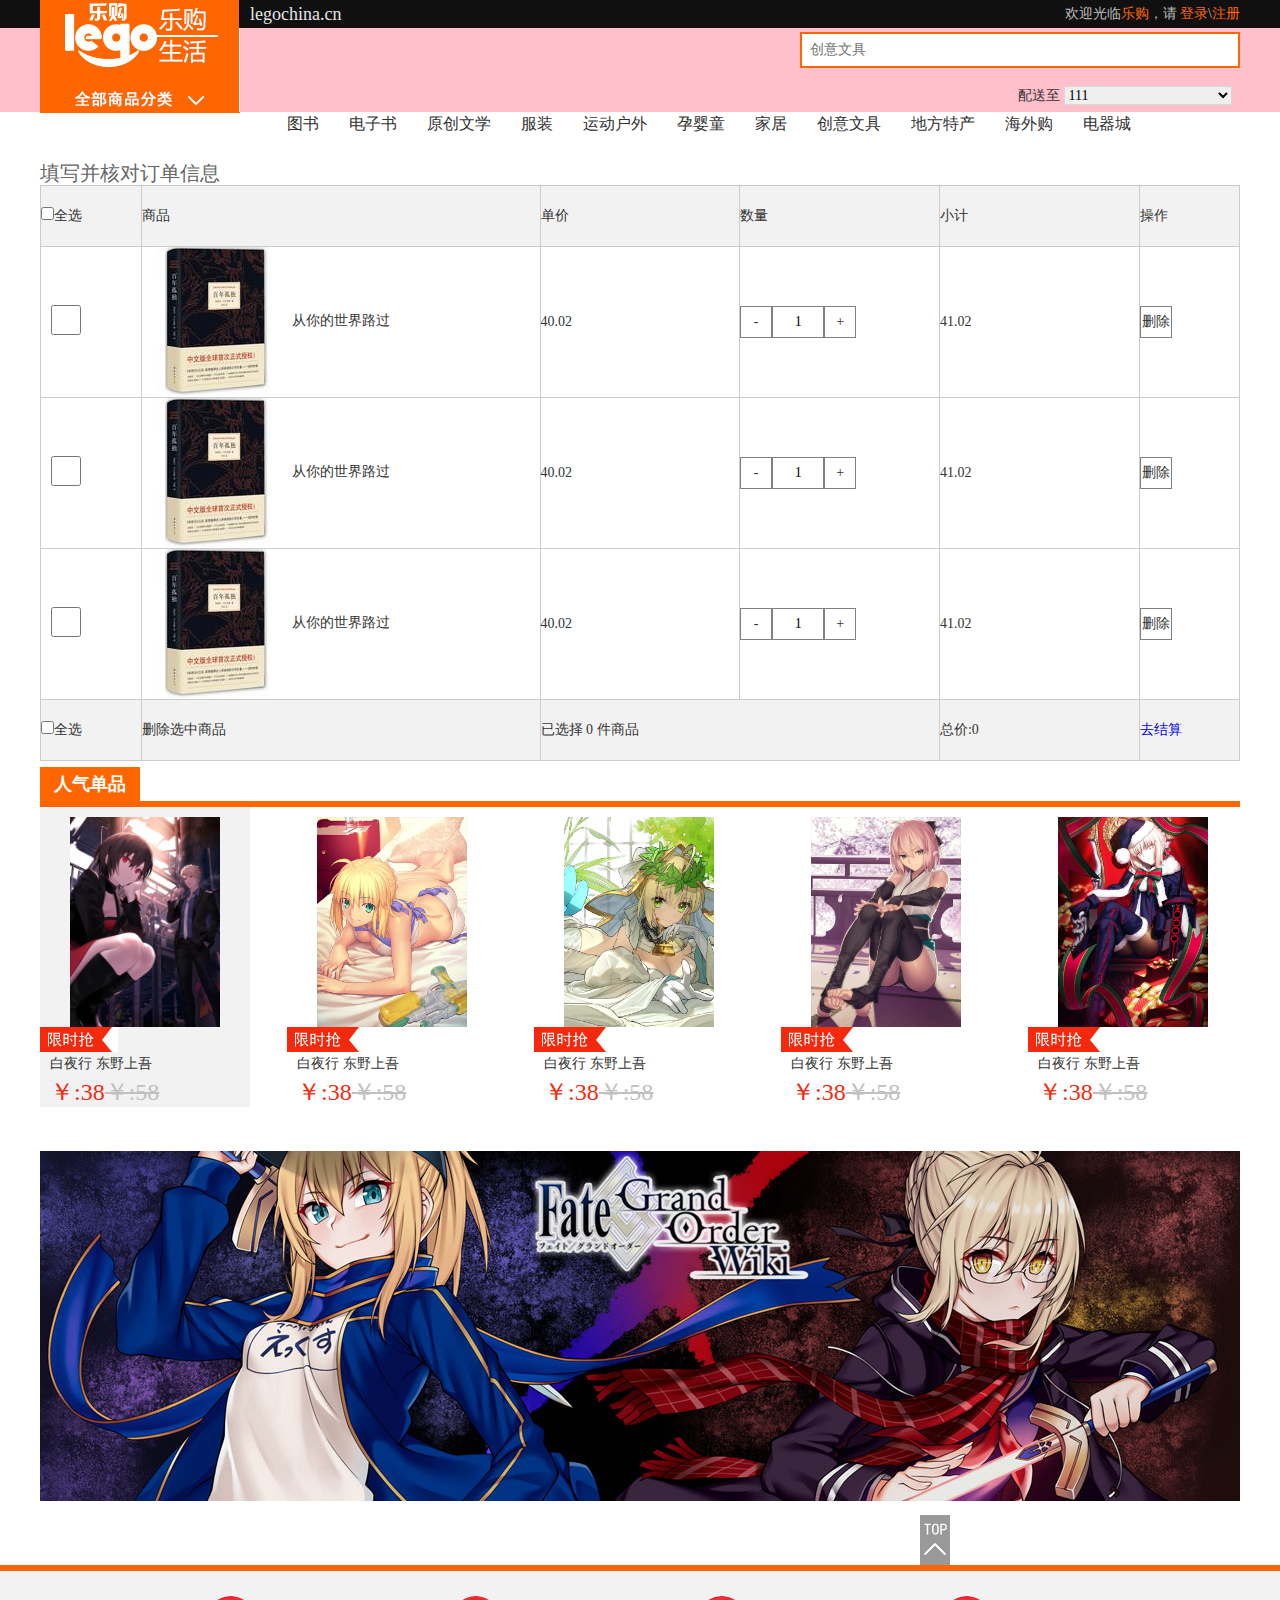
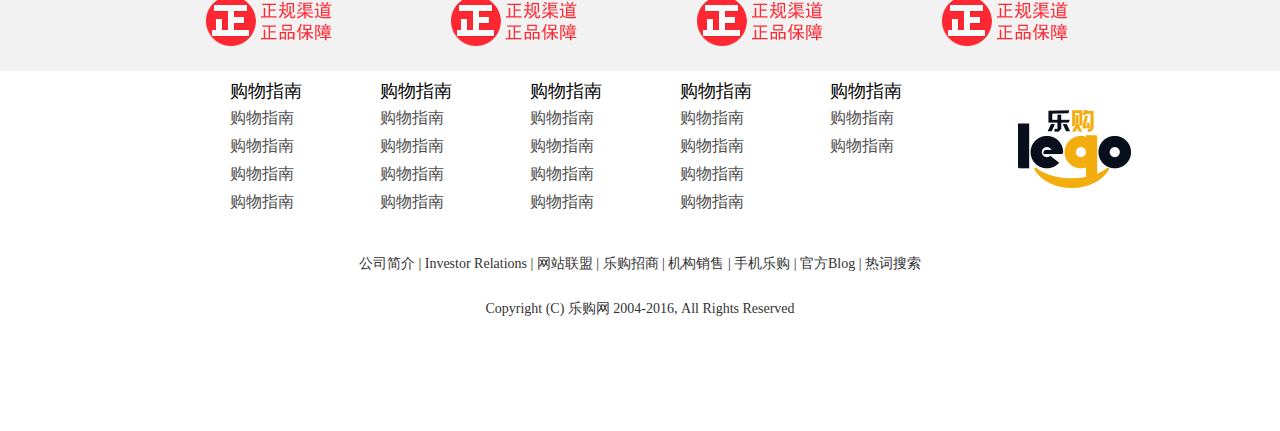
<file: shopcart.html>
<!DOCTYPE html>
<html>

<head>
    <meta charset="UTF-8">
    <title>乐购商城-购物车页面

    </title>
    <!-- 引入重置样式 -->
    <link rel="stylesheet" href="./css/normalize.css">
    <!-- 引入公共样式 -->
    <link rel="stylesheet" href="./css/global.css">
    <link rel="stylesheet" href="./css/ggggglobal.css">

    <!-- 引入当前文件样式 -->
    <!-- <link rel="stylesheet" href="./css/index.css"> -->
    <link rel="stylesheet" href="./css/shopcart.css">
    <script src="./lib/jquery.min.js"></script>
    <script src="./js/shopcart.js"></script>
    <style>

    </style>

</head>

<body style="margin-bottom: 100px;">
    <!-- 头部 -->
    <header>
        <div class="top">
            <div class="lg-container clearfix">
                <!-- logo -->
                <h1>
                    <a href="index.html">
                        <img src="./imgs/img/logo.jpg" alt="">
                    </a>
                </h1>
                <div class="txturl fl">
                    legochina.cn
                </div>
                <div class="logintxtbox fr">
                    欢迎光临<a href="./index.html">乐购</a>，请 <a href="./login.html">登录</a>\<a href="./sign.html">注册</a>
                </div>
            </div>
        </div>
        <!-- 搜索区域 -->
        <div class="searchbox lg-container mt4 clearfix">
            <form action="#" class="fr">
                <input type="text" name="" class="fl" placeholder="创意文具">
                <input type="submit" value="" class="fl">
                <div class="sel fr">
                    <span>配送至</span>
                    <select name="" id="">
                        <option value="111">111</option>
                        <option value="222">222</option>
                        <option value="333">333</option>
                        <option value="444">444</option>
                    </select>
                </div>
            </form>

        </div>
        <!-- 导航 -->
        <nav class="lg-container clearfix">
            <ul class="fr">
                <li><a href="#">图书</a></li>
                <li><a href="#">电子书</a></li>
                <li><a href="#">原创文学</a></li>
                <li><a href="#">服装</a></li>
                <li><a href="#">运动户外</a></li>
                <li><a href="#">孕婴童</a></li>
                <li><a href="#">家居</a></li>
                <li><a href="#">创意文具</a></li>
                <li><a href="#">地方特产</a></li>
                <li><a href="#">海外购</a></li>
                <li><a href="#">电器城</a></li>

            </ul>
        </nav>
    </header>


    <!-- 购物车区域 -->
    <section id="shopcartarea" class="lg-container">
        <table>
            <p>填写并核对订单信息</p>
            <!-- 标题行 -->
            <thead>
                <tr>
                    <td width="100">
                        <input type="checkbox" class="selall">全选
                    </td>
                    <td width="400">
                        商品
                    </td>
                    <td width='200'>
                        单价
                    </td>
                    <td width="200">
                        数量
                    </td>
                    <td width="200">
                        小计
                    </td>
                    <td width="100">
                        操作
                    </td>
                </tr>
            </thead>
            <!-- 表格主体 -->
            <tbody>

                <tr>
                    <td>
                        <input type="checkbox" class="singlechk">
                    </td>
                    <td>
                        <img src="./imgs/素材图片/书籍/21090357-1_l.jpg">从你的世界路过
                    </td>
                    <td class="spr">
                        40.02
                    </td>
                    <td>
                        <a class="fl">-</a>
                        <input type="text" class="fl" value="1">
                        <a class="fl">+</a>
                    </td>
                    <td class="soji">
                        41.02
                    </td>
                    <td>
                        <a class="rem">删除</a>
                    </td>
                </tr>



            </tbody>
            <!-- 表格尾部 -->
            <tfoot>
                <tr>
                    <td>
                        <input type="checkbox" class="selall">全选
                    </td>
                    <td class="KingChuan-deriky">
                        <a>删除选中商品</a>
                    </td>
                    <td colspan="2" class="many">
                        已选择 0 件商品
                    </td>

                    <td class="prall">
                        总价:0
                    </td>
                    <td>
                        <a href="#">去结算</a>
                    </td>
                </tr>
            </tfoot>
        </table>


    </section>

    <!-- 人气新品 -->
    <section id="newitem" class="container">
        <h2 class="btl clearfix">
            <p class="fl"><a href="#" class="ebookck">人气单品</a></p>
        </h2>

        <ul class="look_one_look flearfix">
            <li class="ck"></li>
            <li></li>
            <li></li>
            <li></li>
            <li></li>
        </ul>
    </section>

    <div class="container">
        <img src="./imgs/1.jpg" alt="">
    </div>

    <footer>
        <!-- 一飞冲天 -->
        <div class="gtt">
            <img src="./imgs/img/gototop_05.jpg" alt="">
        </div>
        <h2 class="btl"></h2>
        <div class="footer_top">
            <img src="./imgs/img/222_11.png" alt="">
            <img src="./imgs/img/222_11.png" alt="">
            <img src="./imgs/img/222_11.png" alt="">
            <img src="./imgs/img/222_11.png" alt="">
        </div>
        <div class="footer_link clearfix">
            <ul>
                <li></li>
                <li></li>
                <li></li>
                <li></li>
                <li></li>
            </ul>
            <ul>
                <li></li>
                <li></li>
                <li></li>
                <li></li>
                <li></li>
            </ul>
            <ul>
                <li></li>
                <li></li>
                <li></li>
                <li></li>
                <li></li>
            </ul>
            <ul>
                <li></li>
                <li></li>
                <li></li>
                <li></li>
                <li></li>
            </ul>
            <ul>
                <li></li>
                <li></li>
                <li></li>
            </ul>
            <ul>
                <img src="./imgs/img/logo_00.png" alt="">
            </ul>
        </div>

        <div class="footer_bt">
            <p>公司简介 | Investor Relations | 网站联盟 | 乐购招商 | 机构销售 | 手机乐购 | 官方Blog | 热词搜索</p>
            <p>Copyright (C) 乐购网 2004-2016, All Rights Reserved</p>
        </div>

    </footer>


</body>

</html>
</file>
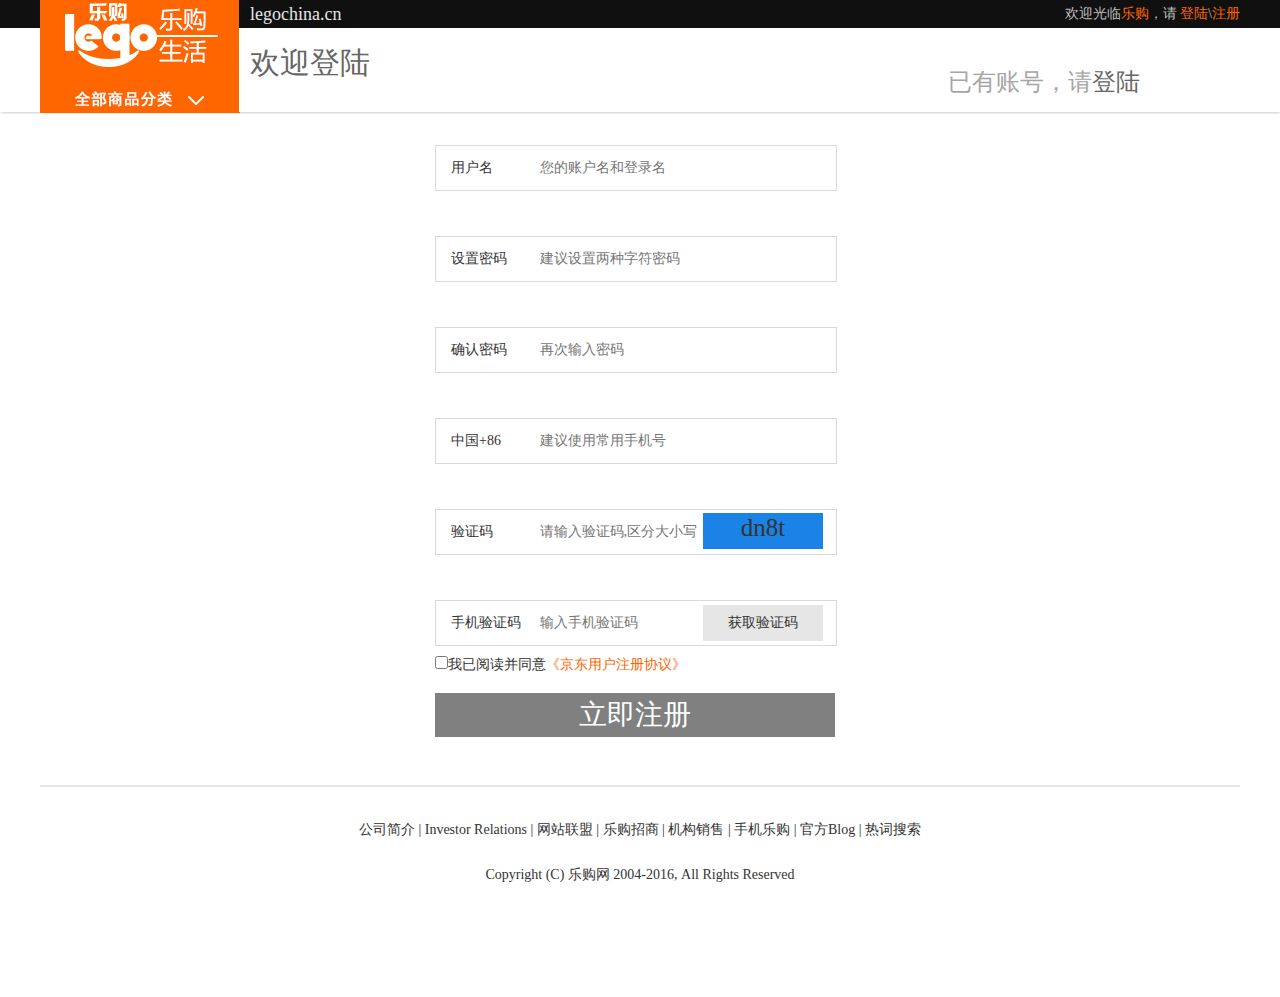
<file: sign.html>
<!DOCTYPE html>
<html>

<head>
    <meta charset="UTF-8">
    <title>乐购商城-注册</title>
    <!-- 引入重置样式 -->
    <link rel="stylesheet" href="./css/normalize.css">
    <!-- 引入公共样式 -->
    <link rel="stylesheet" href="./css/global.css">
    <link rel="stylesheet" href="./css/ggggglobal.css">

    <link rel="stylesheet" href="./css/sign.css">
    <script src="./lib/jquery.min.js"></script>
    <script src="./js/sign.js"></script>
    <style>

    </style>

</head>

<body style="margin-bottom: 100px;">
    <!-- 头部 -->
    <header>
        <div class="top">
            <div class="lg-container clearfix">
                <!-- logo -->
                <h1>
                    <a href="index.html">
                        <img src="./imgs/img/logo.jpg" alt="">
                    </a>
                </h1>
                <div class="txturl fl">
                    legochina.cn
                </div>
                <div class="logintxtbox fr">
                    欢迎光临<a href="./index.html">乐购</a>，请 <a href="./login.html">登陆</a>\<a href="./sign.html">注册</a>
                </div>
                <div class="txt clearfix fl">
                    <span class="fl">欢迎登陆</span>
                    <span class="fr">已有账号，请<a href="./login.html">登陆</a></span>
                </div>
            </div>

        </div>
        <!-- 搜索区域 -->

    </header>

    <section id="banner">
        <div class="box">
            <form action="#" method="GET">
                <div class="cin">
                    <label for="usernameusername">用户名</label>
                    <input type="text" name="username" id="username" placeholder="您的账户名和登录名" />
                </div>
                <div class="cin">
                    <label for="pwd">设置密码</label>
                    <input type="password" name="pwd" id="pwd" placeholder="建议设置两种字符密码"/>
                </div>
                <div class="cin">
                    <label for="pwd2">确认密码</label>
                    <input type="password" name="pwd2" id="pwd2" placeholder="再次输入密码"/>
                </div>
                <div class="cin">
                    <label for="tel">中国+86 </label>
                    <input type="text" name="tel" id="tel" placeholder="建议使用常用手机号"/>
                </div>
                <div class="cin">
                    <label for="maqima">验证码 </label>
                    <input type="text" name="maqima" id="maqima" placeholder="请输入验证码,区分大小写"/>
                    <span>TTK!</span>
                </div>
                <div class="cin">
                    <label for="telmaqima">手机验证码 </label>
                    <input type="text" name="telmaqima" id="telmaqima" placeholder="输入手机验证码"/>
                    <span>获取验证码</span>
                </div>
                <input type="checkbox" class="read">我已阅读并同意<span class="ori">《京东用户注册协议》</span>
                <input type="submit" value="立即注册" class="ti" disabled>
            </form>
        </div>
    </section>







    <footer class="lg-container">
        <!-- 一飞冲天 -->
        


        <div class="footer_bt">
            <p>公司简介 | Investor Relations | 网站联盟 | 乐购招商 | 机构销售 | 手机乐购 | 官方Blog | 热词搜索</p>
            <p>Copyright (C) 乐购网 2004-2016, All Rights Reserved</p>
        </div>

    </footer>
</body>

</html>
</file>
<file: css/global.css>
@charset 'utf-8';
body{
    font-family: SimHei;
    font-size: 14px;
    color: #333333;
}
/* 通用////////////// */
*{
    margin: 0;
    padding: 0;
}
/* 线条 */
.in{
    text-decoration: line-through;
}
.ud{
    text-decoration: underline;
}
h1{
    text-align: center;
}
input,button{
    border: none;
    margin: 0;
    padding: 0;
    outline: none;
}
li{
    list-style: none;
}
i{
    font-style: normal;
}
.un{
    display: block!important;
}
.unn{
    display: none!important;
}

.price{
    font-size: 24px;
    line-height: 40px;
    color: #f4290d;
}
.btl{
    border-bottom:6px solid  #ff6600;
}

/* 版心 */
.container{
  width: 1200px;
  margin: 0 auto 20px;
}
.fl{
    float: left;
}
.fr{
    float: right;
}
.clearfix:after{
    content: "";
    height: 0;
    display: block;
    clear: both;
    zoom:1 ;
}
a{
    text-decoration: none;
}
/* 头 */
header{
    height: 112px;
    /* background-color: pink; */
}

header .top{
    height: 28px;
    line-height: 28px;
    background-color: #101010;
}



/* banner//////////////////////////// */
#banner{
    height: 430px;
    /* background-color: yellowgreen; */
}
/* ///////////////daadadaadad////////// */
/* 标题 */
.btl{
    font-size: 28px;
    color: #333333;
    line-height: 40px;
    width: 100%;
}
i{
    color: #e30c02;
    font-style: normal;
}
.btl>p>a{
    margin-bottom: -1px;
    color: #333333;
    font-size: 18px;
    display: inline-block;
    height: 34px;
    width: 100px;
    line-height: 34px;
    text-align: center;
}
.btl>p> .ebookck{
    color: #ffffff;
    display: inline-block;
    height: 34px;
    width: 100px;
    background-color: #ff6600;
}
/* 左右大盒子 */
.leftbox{
    width: 238px;
    height: 500px;
    background-color: pink;
}

.rightbox{
    width: 960px;
    height: 500px;
    background-color: yellow;
}

/* //左盒子细节// */
.leftbox>img{
    margin-bottom: 7px;
}
.leftbox>ul:not(:last-child){
    margin-bottom: 24px;
}
.leftbox>ul>li{
    text-indent: 7px ;
    float: left;
    width: 75px;
}
/* /右盒子细节/ */
.rightbox>div:first-child li,.rightbox>div:nth-child(2) li{
    border: solid 1px #cccccc;
    float: left;
    width: 179px;
    box-sizing: border-box;
}
.rightbox>div:first-child ul,.rightbox>div:nth-child(2) ul{
    border-right: solid 1px #cccccc;
    border-left: solid 1px #cccccc;
}
.rightbox>div:first-child>ul>li{
    height: 340px;
    background-color: aqua;
}

.rightbox>div:nth-child(2)>ul>li{
    height: 160px;
    background-color: yellowgreen;
}
.rightbox>div:nth-child(2)>img{
    width: 420px;
    height: 160px;
}
.rightbox li>img{
    width: 179px;
}
.iconlist img{
    width: 110px;
}
/* 头 */
header .searchbox{
    /* margin-top: 4px;
    margin-bottom: 24px; */
    
    margin: 4px auto 24px ;
}

header .txturl{
    color: #e6e6e6;
    font-size: 18px;
    text-indent: 205px;
}

header .hi{
    color: #bfbfbf;
}

header .hi a{
    color: #f60;
}

header .searchbox form{
    box-sizing: border-box;
    width: 440px;
	height: 36px;
	background-color: #ffffff;
    border: solid 2px #ff6600;
    margin-right: 40px;
}
header .searchbox input:first-child{
    width: 388px;
    height: 32px;
    text-indent: 8px;
}
header .searchbox input:last-child{
    height: 34px;
    width: 48px;
    margin: -1px -1px 0 1px;
    /* background-color: #ff6600; */
    background: url(../imgs/img/bgicon.png) no-repeat;
}
header .searchbox .car a{
    float: left;
    display: block;
    width: 100px;
    height: 36px;
    line-height: 36px;
    text-align: center;
    
}
header .searchbox .car a:first-child{
    background: url(../imgs/img/bgicon.png) no-repeat #ff6600;
    background-position: 0 -42px;
    color: #ffffff;
}

header .searchbox .car a:first-child span{
    margin: 0 5px 0 35px ;
    
}

header .searchbox .car a:last-child{
    background-color: #ebebeb;
    color: #808080;

}
/* ///////////////////// */
header .lv1 li{
    float: right;
    margin-left: 54px;
}

header .lv1 li:first-child{
    margin-right: 120px;
}

header .logo{
    position: absolute;
    top: 0;
}
/* 底部 */
footer{
    margin-top: 60px;
    position: relative;

}
footer .footer_top{
    height: 100px;
    background-color: #f2f2f2;
    text-align: center;
}
footer .footer_top img{
    margin: 25px 55px 0;
}
/* /////////大量链接//////// */
footer .footer_link{
    width: 755px;
    margin: 10px 0 0 calc(50% - 410px);
    position: relative;
}
footer .footer_link ul{
    width: 150px;
}
footer .footer_link ul img{
    position: absolute;
    right: -170px;
    top: 25px;
}
footer .footer_link ul li{
    font-size: 16px;
    color: #4d4d4d;
    height: 28px;
}
footer .footer_link ul li:first-child{
    font-size: 18px;
    color: #000000;
}
footer .footer_bt{
    text-align: center;
    width: 770px;
    margin: 20px auto 23px;
    line-height: 45px;
}
/* 回顶 */
.gtt{
    /* display: none; */
    position: absolute;
    right: 330px;
    top: -50px;
}
</file>
<file: css/index.css>
@charset 'utf-8';
header .searchbox{
    /* margin-top: 4px;
    margin-bottom: 24px; */
    
    margin: 4px auto 24px ;
}

header .txturl{
    color: #e6e6e6;
    font-size: 18px;
    text-indent: 205px;
}

header .hi{
    color: #bfbfbf;
}

header .hi a{
    color: #f60;
}

header .searchbox form{
    box-sizing: border-box;
    width: 440px;
	height: 36px;
	background-color: #ffffff;
    border: solid 2px #ff6600;
    margin-right: 40px;
}
header .searchbox input:first-child{
    width: 388px;
    height: 32px;
    text-indent: 8px;
}
header .searchbox input:last-child{
    height: 34px;
    width: 48px;
    margin: -1px -1px 0 1px;
    /* background-color: #ff6600; */
    background: url(../imgs/img/bgicon.png) no-repeat;
}
header .searchbox .car a{
    float: left;
    display: block;
    width: 100px;
    height: 36px;
    line-height: 36px;
    text-align: center;
    
}
header .searchbox .car a:first-child{
    background: url(../imgs/img/bgicon.png) no-repeat #ff6600;
    background-position: 0 -42px;
    color: #ffffff;
}

header .searchbox .car a:first-child span{
    margin: 0 5px 0 35px ;
    
}

header .searchbox .car a:last-child{
    background-color: #ebebeb;
    color: #808080;

}
/* ///////////////////// */
header .lv1 li{
    float: right;
    margin-left: 54px;
}

header .lv1 li:first-child{
    margin-right: 120px;
}

header .logo{
    position: absolute;
    top: 0;
}
/* //////////////////////banner////////////////////// */

#banner .banl{
    width: 200px;
    background-color: #f3f3f3;
    position: relative;
}

#banner .banl>ul>li{
    box-sizing: border-box;
    display: block;
    height: 30px;
}
#banner .banl>ul>li:hover{
    background-color: #fff;
    border: 1px solid #ff6600;
    border-right: transparent;
}



#banner .banl>ul>li a{
    color: #1a1a1a;
    margin-left: 20px;
    line-height: 30px;
}

#banner .banl>.menu{
    width: 580px;
    height: 490px;
    background-color:#fff;
    position: absolute;
    left: 200px;
    top: 0;
    z-index: 101;
    
    display: none;
}

#banner .banl .menu .nav{
    margin: 15px 0 25px 0;
    text-indent: 25px;
}

#banner .banl .menu .tit{
    line-height: 24px;
    width: 470px;
    color: #ff6600;
    font-size: 14px;
    border-bottom: 2px solid #e6e6e6;
}

#banner .banl .menu .uul{
    margin-left: 25px;
}

#banner .banl .menu ul li{
    display: block;
    float: left;
    margin: 7px 40px 14px 0;
}
#banner .banr{
    width: 1000px;
    background-color: yellow;
}

/* //////////////////////推荐/////////////////////// */
#recommend{
    margin-bottom: 40px;
}
#recommend h2{
    color: #ff6600;
    font-size: 24px;
    line-height: 30px;
}
#recommend>ul{
    border-left:1px solid #ff6600;
    margin-left: 3px;
}

#recommend>ul>li>a{
    float: left;
    display: block;
    border-bottom:1px solid #ff6600;
    border-right:1px solid #ff6600;
    width: 198px;
    height: 250px;
    text-indent: 7px;
}
/* 下面的居中为什么失效:因为图片不是block，得转了才能用mg居中 */
#recommend>ul>li img:first-child{
    display: block;
    margin: 0 auto;
    /* text-align: center;
    这里是加到li标签上，吧li里面的内容居中
    */
}
#recommend>ul>li .ad{
    color: #333333;
}

#recommend>ul>li .bao{
    color: #f4290d;
}
/* //////////////电子书///////////// */
#ebook{
    margin-bottom: 45px;
}
#ebook .bl{
    margin-right: 12px;
}

#ebook .bl .leftbox{
    height: 440px;
}
#ebook .ebook_lmenu>ul>li{
    float: left;
    margin-right: 50px;
}
#ebook .ebook_lmenu>ul>li:first-child{
    margin: 0 0 0 5px;
    width: 75px;
}
/* ////////////////// */
#ebook .ebook_show{
    width: 660px;
    height: 440px;
    background-color: aqua;
    border-right: 1px solid #cccccc;
    border-left: 2px solid #cccccc;
}

#ebook .ebook_show .ebook_menu>li{
    box-sizing: border-box;
    float: left;
    width: 165px;
    height: 220px;
    background: url(../imgs/素材图片/书籍/0804zhu.jpg) no-repeat pink;
    background-position: -18px 0;
    position: relative;
    border: 1px solid #cccccc;
}
#ebook .ebook_show .ebook_menu li>p{
    position: absolute;
    bottom: 0;
}
#ebook .ebook_show .ebook_menu li>p span{
    text-decoration: line-through;
    margin-left: 11px;
    color: #b3b3b3;
    font-size: 18px;
}
/* 右边 　始まる*/
#ebook .br{
    margin-top: 40px;
    width: 280px;
    border: solid 2px #e6e6e6;
}
#ebook .br>h1{
    font-size: 24px;
    margin-top: 9px;
}
#ebook .br>ul{
    margin-top: -10px;
    margin-left: 20px;
}

#ebook .br>ul>li:not(:last-child){
    border-bottom: 2px solid #e6e6e6;
    width: 100%;
    height: 40px;
}


#ebook .br li .jieshao{
    display: none;
    width: 126px;
    height: 150px;
    margin-left: calc(100% - 137px);
    text-align: left;
    margin-top: -14px;
}

#ebook .br li>.bookname{
    font-size: 16px;
    color: #4d4d4d;
    line-height: 40px;
}

/* /////////服装/////// */
#cloth{
    margin-bottom: 9px;
}
#house .leftbox{
    width: 480px;
}
#house .shang,#house .rightbox{
    width: 720px;
}
#house .leftbox img{
    height: 498px;
}
/* //////////////////////推广 */
#childcloth,#house,#spread,#sport{
    margin-top: 60px;
}

#spread>h2>p>a{
    font-size: 10px;
    background-color: #fff;
    width: 7px;
    height: 20px;
    color: #bfbfbf;
}
#spread>h2>p>a:last-child{

    margin-right: 20px;
}
#spread>h2>p .ebookck2{
    color: #ff6600;
}

#spread ul>li{
    width: 214px;
    height: 300px;
    text-align: center;
    margin-right: 25px ;
}
#spread ul>li>img{
    margin-top: 25px;
}


#spread ul>li>p:nth-child(2){
    width: 139px;
    font-size: 14px;
    color: #333333;
    margin: 11px auto 0;
}
#spread ul>li>.price{
    margin: 0 auto ;
    width: 139px;
    text-align: left;
}
#spread ul>li>span{
    width: 139px;
    margin: auto 0;
    color: #747474;
    line-height: 30px;
}
#spread ul>li>span>img{
    margin-bottom: -10px;
}
#spread .spreadck{
    background-color: #f2f2f2;
}
/* /////////最后的最后//////// */
/* footer{
    margin-top: 60px;
    position: relative;

}
footer .footer_top{
    height: 100px;
    background-color: #f2f2f2;
    text-align: center;
}
footer .footer_top img{
    margin: 25px 55px 0;
}
/* /////////大量链接//////// */
/* footer .footer_link{
    width: 755px;
    margin: 10px 0 0 calc(50% - 410px);
    position: relative;
}
footer .footer_link ul{
    width: 150px;
}
footer .footer_link ul img{
    position: absolute;
    right: -170px;
    top: 25px;
}
footer .footer_link ul li{
    font-size: 16px;
    color: #4d4d4d;
    height: 28px;
}
footer .footer_link ul li:first-child{
    font-size: 18px;
    color: #000000;
}
footer .footer_bt{
    text-align: center;
    width: 770px;
    margin: 20px auto 23px;
    line-height: 45px;
} */ */

/* /////楼层////// */
.floor{
    z-index: 102;
    position: fixed;
    top: 50%;
    margin-left: -670px;
    margin-top: -100px;
    left: 50%;
}

.floor ul{
    background-color: #F2F2F2;
    width: 40px;
}
.floor li{
    height: 40px;
    line-height: 40px;
    padding-left: 40px;
    color: #fefefe;
    overflow: hidden;
    width: 0;
    background: url(../imgs/素材图片/fix_box_icon_160622.png) no-repeat;
}
.floor .bg2{
    background-position: 0 -40px;
}
.floor .bg3{
    background-position: 0 -160px;
}
.floor .bg4{
    background-position: 0 -200px;
}
.floor .bg5{
    background-position: 0 -320px;
}
/* //////////领券 */
.ling{
    text-align: right;
    position: absolute;
    right: 0;
    top: calc(50% - 100px);
    font-size: 0;
    z-index: 100;
    width: 140px;
    overflow: hidden;
}
.ling_img{
    position: absolute;
    /* top: calc(50% - 140px); */
    /* width: 0; */
    right: -61px;
    z-index: -1;
}
</file>
<file: css/slider.css>
﻿*{
	margin: 0;
	padding: 0;
}
.pptbox{
	width: 400px;
	height: 100px;
	position: relative;
	overflow: hidden;
}

.pptbox  .innerwrapper{
	width:2400px;/*当增加了li之后，大盒子的宽度也要相应的增加 这里增加了两个li，每个400，所以ul 从原来的1600变成了2400*/
	height: 100px;
	list-style: none;
	position: absolute;
	left: -400px;
}

.innerwrapper li
{
	width:400px;
	height:100px;
	float: left;
}
.innerwrapper li a
{
	display: block;
}

.innerwrapper li a img
{
	width: 400px;
	height:100px;
	display:block;
}

.btnleft{
	width: 20px;
	height: 50px;
	position: absolute;
	left:0;
	top:25px;
	background-color: black;
	background-image:url(../imgs/插件/lunbo/imgs/arrow-left.png);
	background-position: center center;
	background-repeat:no-repeat;
	cursor: pointer;
	z-index: 100;
	color:#fff;
}

.btnright{
	width: 20px;
	height: 50px;
	position: absolute;
	right:0;
	top:25px;
	background-color: black;
	background-image:url(../imgs/插件/lunbo/imgs/arrow-right.png);
	background-position: center center;
	background-repeat:no-repeat;
	cursor: pointer;
	z-index: 100;
	color:#fff;
	
}

/*控制按钮开始*/

.controls{
	width:96px;
	position: absolute;
	left:152px;
	bottom:10px;
	list-style: none;
}
.controls li{
	width: 20px;
	height:20px;
	background-color: gold;
	float: left;
	margin-right:2px;
	text-align: center;
	border-radius:10px ;
	cursor: pointer;
}

.controls li.current
{
	background-color:aqua;
	color: brown;
}

/*控制按钮结束*/

/* 下面的是我自己写的////////////////////////////////////////// */
</file>
<file: imgs/插件/lunbo/css/slider.css>
﻿			*{
				margin: 0;
				padding: 0;
			}
			.pptbox{
				width: 400px;
				height: 100px;
				position: relative;
				overflow: hidden;
			}
			
			.pptbox  .innerwrapper{
				width:2400px;/*当增加了li之后，大盒子的宽度也要相应的增加 这里增加了两个li，每个400，所以ul 从原来的1600变成了2400*/
				height: 100px;
				list-style: none;
				position: absolute;
				left: -400px;
			}
			
			.innerwrapper li
			{
				width:400px;
				height:100px;
				float: left;
			}
			.innerwrapper li a
			{
				display: block;
			}
			
			.innerwrapper li a img
			{
				width: 400px;
				height:100px;
				display:block;
			}
			
			.btnleft{
				width: 20px;
				height: 50px;
				position: absolute;
				left:0;
				top:25px;
				background-color: black;
				background-image:url(../imgs/arrow-left.png);
				background-position: center center;
				background-repeat:no-repeat;
				cursor: pointer;
				z-index: 100;
				color:#fff;
			}
			
			.btnright{
				width: 20px;
				height: 50px;
				position: absolute;
				right:0;
				top:25px;
				background-color: black;
				background-image:url(../imgs/arrow-right.png);
				background-position: center center;
				background-repeat:no-repeat;
				cursor: pointer;
				z-index: 100;
				color:#fff;
				
			}
			
			/*控制按钮开始*/
			
			.controls{
				width:96px;
				position: absolute;
				left:152px;
				bottom:10px;
				list-style: none;
			}
			.controls li{
				width: 20px;
				height:20px;
				background-color: gold;
				float: left;
				margin-right:2px;
				text-align: center;
				border-radius:10px ;
				cursor: pointer;
			}
			
			.controls li.current
			{
				background-color:aqua;
				color: brown;
			}
			
			/*控制按钮结束*/
</file>
<file: imgs/插件/放大镜插件/css/magnifier.css>
@charset "utf-8";
*{
	margin: 0;
	padding: 0;
}
ul li{
	list-style: none;
}
img{
	border: 0;
}
/* 垂直居中 */
.small-img{
	display: flex;
	align-items:center;
	justify-content: center;
}
.clearfix:before,
.clearfix:after{
  display: table;
  line-height: 0;
  content: "";
}
.magnifier{
	width: 500px;
	position: relative;
	margin-top: 100px;
	margin-left: 100px;
}
.magnifier-container{
	width: 500px;
	height: 500px;
	overflow: hidden;
	position: relative;
	border: 1px solid #ddd;
}
.move-view{
	width: 100px;
	height: 100px;
	position: absolute;
	background-image: url('../images/move-box.png');
}
.images-cover{
	height: 100%;
	width: 100%;
	position: relative;
}
.images-cover img{
	position: absolute;
}
.magnifier-assembly{
	height: 92px;
	overflow: hidden;
	position: relative;
	padding-left: 30px;
	padding-right: 30px;
}
.magnifier-btn{
	position: absolute;
	font-family: "宋体";
	width: 100%;
	top: 50%;
	left: 0;
	margin-top: -40px;
}
.magnifier-btn span{
	line-height: 80px;
	height: 80px;
	width: 20px;
	background-color: #6e6e6e;
	color: #fff;
	display: block;
	z-index: 9998;
	text-align: center;
	font-size: 20px;
	cursor: pointer;
	border-radius: 3px;
}
.magnifier-btn .magnifier-btn-left{
	float: left;
}
.magnifier-btn .magnifier-btn-right{
	float: right;
}
.magnifier-line{
	position: relative;
	overflow: hidden;
	height: 92px;
}
.magnifier-line ul{
	display: block;
	font-size: 0;
	width: 10000%;
	position: absolute;
	left: 0;
	z-index: 9997;
}
.magnifier-line li{
	float: left;
	width: 100px;
	cursor: pointer;
}
.magnifier-line ul > .active .small-img{
	border-color: #bbb;
}
.small-img{
	height: 78px;
	padding: 1px;
	margin: 5px;
	overflow: hidden;
	border: 1px solid #ddd;
	text-align: center;
}
.small-img img{
	max-width: 100%;
	max-height: 100%;
}
.magnifier-view{
	width: 100%;
	height: 100%;
	position: absolute;
	right: -105%;
	top: 0;
	z-index: 9999;
	background-color: #fff;
	display: none;
	overflow: hidden;
}
.magnifier-view img{
	display: block;
}
.animation03{
	transition: all 0.3s ease-in 0.1s;
	-ms-transition: all 0.3s ease-in 0.1s;
	-moz-transition: all 0.3s ease-in 0.1s;
	-webkit-transition: all 0.3s ease-in 0.1s;
	-o-transition: all 0.3s ease-in 0.1s;
}
</file>
<file: css/cheche.css>
.choi{
    margin-left: 23px;
    display: inline-block;
    margin-bottom: -3px;
    width: 18px;
	height: 18px;
	background-color: #f5f5f5;
    border: solid 1px #cccccc;
    cursor: pointer;
}
.ck{
    background-color: #ff6600;
}
/* ///////////////// */
header .searchbox form{
    margin-right: 0;
    position: relative;
}
header .searchbox{
    height: 500px;
}
header .searchbox form select{
    margin-top: 14px;
}

header .searchbox form>p:nth-last-child(2){
    position: absolute;
    left: 287px;
    top: 47px;
}

/* //////////////////////////// */
.sec{
    margin-top: 24px;
}

.sec>p:first-child{
    font-size: 20px;
	color: #666666;
}

.sec>p:nth-child(2){
    background-color: #f2f2f2;
    line-height: 60px;
}
/* /////////////////// */
#cont ul{
    margin-top: 20px;
    border-top: 6px solid #dfdfdf;
}
#cont ul>li{
    margin-top: 20px;
    height: 185px;
    border-bottom: 2px solid #e6e6e6;
}

#cont ul>li>span:first-child{
    margin-top: 10px;
}
#cont ul>li>img{
    margin-right: 33px;
}
#cont ul>li>.name{
    margin-right: 256px;
}
#cont ul>li>.pr{
    margin-right: 75px;
}
#cont ul>li>.jia{
    font-size: 0;
    margin-right: 60px;
}
#cont ul>li>.jia>span{
    font-size: 16px;
    height: 26px;
    width: 26px;
    line-height: 26px;
    text-align: center;
    display: inline-block;	
    border: solid 1px #cccccc;
}
#cont ul>li>.jia>input{
    width: 74px;
    height: 26px;
    line-height: 26px;
	background-color: #ffffff;
    border: solid 1px #cccccc;
    font-size: 16px;
    color: #4d4d4d;
    text-align: center;
}
#cont ul>li>.prall{
    margin-right: 90px;
}
#cont ul>li>div:last-child{
    width: 80px;
    text-align: right;
}
#cont ul>li>div>button{
    margin-bottom: 10px;
    background: none;
}
</file>
<file: lib/magnifier.css>
@charset "utf-8";
*{
	margin: 0;
	padding: 0;
}
ul li{
	list-style: none;
}
img{
	border: 0;
}
/* 垂直居中 */
.small-img{
	display: flex;
	align-items:center;
	justify-content: center;
}
.clearfix:before,
.clearfix:after{
  display: table;
  line-height: 0;
  content: "";
}
.magnifier{
	width: 500px;
	position: relative;
	margin-top: 100px;
	margin-left: 100px;
}
.magnifier-container{
	width: 500px;
	height: 500px;
	overflow: hidden;
	position: relative;
	border: 1px solid #ddd;
}
.move-view{
	width: 100px;
	height: 100px;
	position: absolute;
	background-image: url('../imgs/插件/放大镜插件/images/move-box.png');
}
.images-cover{
	height: 100%;
	width: 100%;
	position: relative;
}
.images-cover img{
	position: absolute;
}
.magnifier-assembly{
	height: 92px;
	overflow: hidden;
	position: relative;
	padding-left: 30px;
	padding-right: 30px;
}
.magnifier-btn{
	position: absolute;
	font-family: "宋体";
	width: 100%;
	top: 50%;
	left: 0;
	margin-top: -40px;
}
.magnifier-btn span{
	line-height: 80px;
	height: 80px;
	width: 20px;
	background-color: #6e6e6e;
	color: #fff;
	display: block;
	z-index: 9998;
	text-align: center;
	font-size: 20px;
	cursor: pointer;
	border-radius: 3px;
}
.magnifier-btn .magnifier-btn-left{
	float: left;
}
.magnifier-btn .magnifier-btn-right{
	float: right;
}
.magnifier-line{
	position: relative;
	overflow: hidden;
	height: 92px;
}
.magnifier-line ul{
	display: block;
	font-size: 0;
	width: 10000%;
	position: absolute;
	left: 0;
	z-index: 9997;
}
.magnifier-line li{
	float: left;
	width: 100px;
	cursor: pointer;
}
.magnifier-line ul > .active .small-img{
	border-color: #bbb;
}
.small-img{
	height: 78px;
	padding: 1px;
	margin: 5px;
	overflow: hidden;
	border: 1px solid #ddd;
	text-align: center;
}
.small-img img{
	max-width: 100%;
	max-height: 100%;
}
.magnifier-view{
	width: 100%;
	height: 100%;
	position: absolute;
	right: -105%;
	top: 0;
	z-index: 9999;
	background-color: #fff;
	display: none;
	overflow: hidden;
}
.magnifier-view img{
	display: block;
}
.animation03{
	transition: all 0.3s ease-in 0.1s;
	-ms-transition: all 0.3s ease-in 0.1s;
	-moz-transition: all 0.3s ease-in 0.1s;
	-webkit-transition: all 0.3s ease-in 0.1s;
	-o-transition: all 0.3s ease-in 0.1s;
}
</file>
<file: css/details.css>
#banner {
    height: 600px;
    background-color: #f2f2f2;
}

#banner .bandtl{
    background-color: #ffffff;
    border-top: 1px solid transparent;
    height: 500px;
}
#banner .bandtl .magnifier{
    margin-top: 15px;
    margin-left: 24px;
}
#banner .txt{
    font-size: 16px;
    margin-bottom: 11px;
}
#banner .txt a{
    color: #646464;
}
#banner .txt p{
    margin-left: 5px;
    padding-top: 20px;
    
}
#banner .txt span>a{
    font-size: 24px;
}
#banner .magnifier>p{
    margin: 30px 0 0 80px;
    color: #646464;
}

/* //////////banner右边/////////// */
#banner .cnm{
    width: 790px;
    margin-right: 10px;
}
#banner .cnm p{
    line-height: 40px;
}
#banner .cnm>form>p:nth-child(1){
    font-size: 22px;
    color: #343434;
}

#banner .cnm>form>p:nth-child(2){
    font-size: 18px;
	color: #fb2f2f;
}

#banner .cnm>form>p:nth-child(3){
	font-size: 16px;
	color: #818181;
}

#banner .cnm div{
    width: 788px;
	height: 140px;
	background-color: #f5f5f5;
}
#banner .cnm div p{
    font-size: 16px;
	line-height: 35px;
    color: #6c6c6c;
}

#banner .cnm div p:nth-child(2) span{
    color: #fb2f2f;
}
#banner .cnm div p:nth-child(3)>span{
    display: inline-block;
    width: 94px;
    overflow: hidden;
    margin-bottom: -12px;
}
#banner .cnm div p:nth-child(3)>span>span{
    text-align: center;
    background-color: #ff6600;
    color: #f6f6f6;
    line-height: 26px;
    width: 88px;
    display: inline-block;
    border-right: 7px dotted #f5f5f5;
    border-left: 7px dotted #f5f5f5;
    margin-left: -4px;
}
#banner .cnm ul{
    margin-top: 18px;
}
#banner .cnm ul p{
    font-size: 16px;
	/* line-height: 35px; */
    color: #4d4d4d;
    margin: 0 8px 0 16px;
}
#banner .cnm ul li{
    box-sizing: border-box;
    float: left;
    width: 100px;
	height: 34px;
    border: solid 1px #c9c9c9;
    text-align: center;
    line-height: 34px;
    margin-right: 8px;
    position: relative;
    cursor: pointer;
}
#banner .cnm ul>li>div{
    display: none;
    position: absolute;
    line-height: 14px;
    right: -1px;
    bottom: -1px;
    width: 16px;
	height: 14px;
    background-color: #ff6600;
    color: #ffffff;
}
#banner .cnm ul>.ck{
    border: solid 2px #ff6600;
}
#banner .cnm ul>.ck div{
    display: block;
}

#banner .cnm>form>div>div{
    width: 62px;
    height: 42px;
    margin-top: 10px;
}
#banner .cnm>form>div>div input{ 
    color: #808080; 
    width: 40px;
    height: 40px;
    border: solid 1px #d9d9d9;
    text-align: center;
}
#banner .cnm>form>div>div button{
    border: solid 1px #d9d9d9;
    width: 20px;
    height: 21px;
    cursor: pointer;
}
#banner .cnm>form>div.clearfix{
    width: 280px;
    margin-top: 40px;
    height: 60px;
    background-color: transparent;
}
#banner .cnm>form>div.clearfix>input{
    text-align: center ;
    line-height: 60px;
    font-size: 26px;
    color: #fefefe;
    background-color: #ff6600;
    width: 190px;
    margin-left: 24px;
}
#banner .cnm>p{
    color: #808080; 
    margin-top: 10px;
}



/* //////////newitem//////////// */
#newitem{
    background-color: pink;
    margin-top: 3px;
    height: 350px;
}
#see_one_see .look_one_look{
    margin-left: 50px;
}
.look_one_look>li{
    width: 210px;
    height: 300px;
    text-align: center;
    position: relative;
    float: left;
}
.look_one_look>li:not(:last-child){
    margin-right: 37px;
}
.look_one_look>li>img:first-child{
    margin-top: 10px;
    width: 150px;
    height: 210px;
}
.look_one_look>li>img:nth-child(2){
    position: absolute;
    left: 0;
    top: 220px;
}
.look_one_look>li>p{
    text-align: left;
    margin-left: 10px;
}
.look_one_look>li>p:nth-child(3){
    margin-top: 25px;
}
.look_one_look>li>p>.in{
    font-size: 24px;
    color: #c0c0c0;
}
.look_one_look>.ck{
    background-color: #f2f2f2;
}
/* look_one_look ///////////////////*/
#see_one_see{
    height: 1800px;
}
#see_one_see>.lbox{
    width: 315px;
    border-left: solid 1px #e6e6e6;
}
#see_one_see>.lbox>p{
    background-color: #f4f4f4;
    text-indent: 5px;
    line-height: 40px;
    font-size: 22px;
	color: #666666;
}

#see_one_see li{
    float: none;
    height: 340px;
    border-bottom: solid 1px #e6e6e6;
}
#see_one_see li img:first-child{
    width: 180px;
    height: 250px;
}
#see_one_see .look_one_look>li>img:nth-child(2){
    top: 260px;
}
/* you111111111111111111111111111 */
#see_one_see .rbox{
    width: 860px;
}


#see_one_see .rbox h2 p{
    width: 500px;
}

#see_one_see .rbox h2 p a{
    width: 150px;
}

.rua{
    width: 785px;
    margin-left: 35px;
    margin-top: 45px;
}
.rua .rual{
    width: 105px;
    height: 80px;
    line-height: 65px;
    font-size: 72px;
    color: #f8380c;
    margin-top: -12px;
}
.rua .rual p{
    line-height: 8px;
    font-size: 20px;
    color: #999999;
    text-align: right;
}
/* youyou */
.rua .ruar>p{
    font-size: 16px;
	color: #999999;
}

.rua .ruar>p>span{
    display: inline-block;
    width: 150px;
	height: 16px;
	background-color: #e6e6e6;
}
.rua .ruar>p>span>span{
    display: inline-block;
	height: 16px;
	background-color: #f8380c;
}
.rua .ruar>p>i{
    font-size: 16px;
    color: #666666;
    margin-left: 65px;
}

#see_one_see>.rbox>p{
    margin-top: 50px;
    width: 860px;
	height: 30px;
    background-color: #f5f5f5;
    line-height: 30px;
}

#see_one_see>.rbox>.xbb{
    width: 856px;
    height: 126px;
    border-bottom: 2px solid #f5f5f5;
}
#see_one_see>.rbox>.xbb>span:first-child{
    color: #a6a6a6;
    margin-right: 60px;
    width: 92px;
    display: inline-block;
}

#see_one_see>.rbox>.xbb>span:nth-child(2){
    display: inline-block;
    width: 461px;
    height: 31px;
    color: #666666;
    margin-right: 80px;
}

#see_one_see>.rbox>.xbb>div{
    display: inline-block;
    
}
#see_one_see>.rbox>.xbb>div img{
    height: 28px;
}
#see_one_see>.rbox>.xbb>div>span{
    line-height: 28px;
}
#see_one_see>.rbox>ul{
    width: 370px;
    margin: 50px auto;
}
#see_one_see>.rbox>ul>li{
    float: left;
    width: 32px;
	height: 32px;
	background-color: #fafafa;
    border: solid 1px #e6e6e6;
    line-height: 32px;
    text-align: center;
    margin-right: 7px;
}
#see_one_see>.rbox>ul>li:nth-last-child(2){
    width: 64px;
    background: none;
    border: none;
}
#see_one_see>.rbox>ul>li:last-child{
    width: 64px;
}
</file>
<file: css/ggggglobal.css>
@charset 'utf-8';
body{
    font-family: SimHei;
    font-size: 14px;
    color: #333333;
}
input{
    padding: 0;
    border: 0;
    outline: none;
}
*{
    margin: 0;
    padding:0;
}
/* 版心 */
.lg-container{
  width: 1200px;
  margin: 0 auto;
}
.fl{
    float: left;
}
.fr{
    float: right;
}
.clearfix:after{
    content: "";
    height: 0;
    display: block;
    clear: both;
    zoom:1 ;
}
a{
    text-decoration: none;
}
ul{
    list-style: none;
    padding: 0;
    margin: 0;
}
.mt4{
    margin-top: 4px;
}
.mt13{
    margin-top: 13px;
}
.mt40{
    margin-top: 40px;
}
.pl5{
    padding-left: 5px;
}
.fs12{
    font-size: 12px;
}
.fs18{
    font-size: 18px;
}
.fs20{
    font-size: 20px;
}
.fs24{
    font-size: 24px;
}
.fs28{
    font-size: 28px;
}
.cf60{
    color: #f60;
}
.cred{
    color: #f00;
}
.cwhite{
    color: #fff;
}
.c333{
    color: #333333;
}

.tcenter{
    text-align: center;
}
.tindent10{
    text-indent:10px ;
}
.pdl22{
    padding-left: 22px;
}
.del{
    text-decoration: line-through;
}
.bd{
    border:1px solid red
}
/**头部*/
header{
    height: 112px;
    background-color: pink;
}



header .top{
    height: 28px;
    line-height: 28px;
	background-color: #101010;
}
header .top .txturl{
    color: #e6e6e6;
    font-size: 18px;
    text-indent: 210px;
}

header .top .logintxtbox{
    color: #bfbfbf;
}
header .top .logintxtbox a{
    color: #f60;
}

/*------------- logo---------- */
header .top div:first-child{
    position: relative;
}
header .top h1{
    position: absolute;
    top: 0;
    margin: 0;
}


/*-------------搜索框---------  */
 .searchbox form{
    width: 440px;
	height: 36px;
	background-color: #ffffff;
    border: solid 2px #ff6600;
    box-sizing: border-box;
}

.topsearch  .searchbox form{
    /* float: left right; */
    /* 不浮动 */
    float: none;
    margin:  0 auto;
}
 .searchbox form input:first-child{
    width: 388px;
    height: 32px;
    text-indent: 8px;
}
/* 提交按钮 */
 .searchbox form input:last-child{
    width: 48px;
    height: 34px;
    cursor: pointer;
   margin: -1px -2px 0 1px;
    background: url(../imgs/img/bgicon.png) no-repeat;
}
/*------------ 购物车和订单---------  */
header .searchbox .cartorder{
  width: 200px;
  height: 36px;
  margin-left: 36px;
}
header .searchbox .cartorder a{
 
    width: 100px;
    height: 36px;
    line-height: 36px;
    text-align: center;
}
/* 购物车 */
header .searchbox .cartorder a:first-child{
    text-indent: 36px;
    color: #ffffff;    
    background: url(../imgs/img/bgicon.png) no-repeat 0px -42px #ff6600;

}
header .searchbox .cartorder a:first-child i{
    font-style: normal;
    font-size: 16px;
}
header .searchbox .cartorder a:last-child{
    color: #808080;
    font-size: 16px;
    background-color: #ebebeb;
    border: solid 1px #cccccc;
    width: 100px;
    /**
    border-box:
    width:该值包含了border和padding以及内容区域的宽度
    content-box:[默认]
    width:只表示内容区域的宽度
    */
    box-sizing: border-box;
}
header nav ul{
    margin-right: 109px;
    padding-top: 20px;
}
header nav li{
    float: left;
    line-height: 24px;
    margin-left: 30px;
}
header nav li a{
    font-size: 16px;
    color: #323232;
}

#banner{
    height: 420px;
    background-color: yellowgreen;
}
/* ---左边的ul-- */
#banner .menulist{
    width: 200px;
    height: 420px;
    background-color: #ccc;
    position: relative;
}

#banner .menulist li{
    line-height: 28px;
}

#banner .menulist li:hover .menu{
    display: block;
}
#banner .menulist li:hover p{
    width: 180px;
    background-color: #ffffff;
    border-color: #f60;
    border-right:0 ;
}

#banner .menulist li .menu{
    position: absolute;
    left: 200px;
    top: 0;
    width: 400px;
    height: 420px;
    background-color: #fff;
    display: none;
    border: 1px solid #f60;
    z-index: 101;
}
/* #banner .menulist li p:hover{
    width: 180px;
    background-color: #ffffff;
    border-color: #f60;
    border-right:0 ;
} */

#banner .menulist li p{
    position: relative;
    z-index: 102;
    border: solid 1px transparent;
    padding-left: 20px;
}
#banner .menulist li a{
    color: #1a1a1a;
    font-family: MicrosoftYaHei;
}

/* --右边的轮播-- */
#banner .slidebox{
    width: 1000px;
    height: 420px;
    background-color: yellow;
}
</file>
<file: css/login.css>
header .searchbox form{
    margin-right: 0;
}
#banner{
    width: 1920px;
	height: 500px;
    background-color: #e93854;
    position: relative;
}
#banner .loginbox{
    width: 350px;
    height: 370px;
    background-color: #ffffff;
    position: absolute;
    right: 465px;
    top: 65px;
}
#banner .loginbox ul{
    width: 350px;
    height: 55px;
    border-bottom: 1px solid #f6f6f6;
}
#banner .loginbox li{
    margin-top: 20px;
    box-sizing: border-box;
    display: inline-block;
    width: 49%;
    height: 19px;
    text-align: center;
    font-size: 22px;
	color: #666666;
}
#banner .loginbox li.ck{
    color: #ff6600;
}
#banner .loginbox li:first-child{
    border-right: 2px solid #f6f6f6;
}

#banner .loginbox .ma{
    width: 150px;
    margin-left: 20px;
    margin-top: 65px;
}
#banner .loginbox .ji{
    width: 140px;
    margin-top: 50px;
    margin-right: 20px;
    cursor: pointer;
}
#banner .loginbox p{
    font-size: 14px;
    color: #666666;
    margin-left: 85px;
    margin-top: 30px;
}
/* ///////////// */

.box2 input{
    height: 30px;
    width: 280px;
    line-height: 20px;
    border: 2px solid gray;
    outline: none;
    margin-top: 5px;
    border-radius: 4px;
}
#banner .box2 p{
    margin-left: 40px;
}
</file>
<file: css/product.css>
@charset 'utf-8';
/* 特殊！xjb放的图片 */
body>img{
    display: block;
    /* margin-bottom: 20px;
    为啥不生效？不是转成块了吗 */
}

/* banner//////////////////// */
#banner{
    height: 600px;
    margin-top: 0;
}
#banner  img{
    width: 1000px;
    height: 600px;
}
/* 特殊！轮播图里的数字样式 */
#banner .fl .controls li{
    font-size: 16px;
    line-height: 22px;
    color: #ffffff;
}
/* 右边 */
#banner .fr>p{
    width: 200px;
    text-align: center;
    background-color: #93d46f;
    height: 18px;
    color: #ffffff;
}

/* 收起状态 */
#banner .fr li{
    height: 42px;
    width: 200px;
    overflow: hidden;
}
#banner .fr li img{
    float: left;
    height: 100px;
    width: 100px;
    margin-top: -35px;
}
#banner .fr li p{
    float: right;
    width: 20px;
    height: 20px;
    text-align: center;
    background-color: #b3b3b3;
    color: #ffffff;
    margin-left: 180px;
}
#banner .fr li:nth-child(-n+3) p{
    background-color: #ff6600;
}

#banner .fr li span{
    float: right;
    width: 80px;
    white-space:nowrap;
    /* overflow: hidden; */
}
/* 展开状态 */
#banner .fr .ck{
    height: 140px;
}
#banner .fr .ck img{
    margin-top: 0;
}
#banner .fr .ck span{
    white-space:normal;
}
/* /////////////职阶介绍//////////////// */
#introduce{
    margin-top: 40px;
}
#introduce .btl,#zero .btl{
    color: transparent;
}
#introduce .btl p,#zero .btl p{
    float: none;
}
#introduce .btl a,#zero .btl a{
    width: 220px;
    font-size: 24px;
    height: 46px;
    line-height: 46px;
    /* float: left; */
}
/* 内容 */
#introduce ul li{
    width: 210px;
    height: 258px;
    text-align: center;
    margin-right: 30px;
    margin-bottom: 4px;
    position: relative;
}
#introduce ul li img:first-child{
    height: 150px;
}
#introduce ul li img:nth-child(2){
    position: absolute;
    left: 0;
    top: 150px;
}
#introduce ul .ck{
    background-color: #f2f2f2;
}

/* ////////第四次啊啊啊啊啊///////// */
#zero .leftbox{
    width: 900px;
}

#zero .leftbox a{
    width: 75px;
}
#zero .leftbox .ebookck{
    width: 42px;
    margin-right: -10px;
}

#zero .leftbox ul li{
    width: 170px;
    height: 220px;
    text-align: center;
    margin-right: 10px;
    margin-bottom: 4px;
    position: relative;
}
#zero .leftbox ul li img:first-child{
    height: 150px;
}
#zero .leftbox ul li img:nth-child(2){
    position: absolute;
    left: 0;
    top: 150px;
}
#zero .rightbox{
    border: 2px solid #e6e6e6;
    box-sizing: border-box;
     width: 280px;
     margin-left: 20px;

}
#zero .rightbox h1{
	font-size: 24px;
	color: #808080;
}
#zero .rightbox ul{
    
    margin-left: 15px;
}
#zero .rightbox ul li{
    position: relative;
    height: 40px;
    line-height: 40px;
    border-bottom: 2px solid #e6e6e6;
}
#zero .rightbox ul li:last-child{
    border: none;
}
#zero .rightbox .bookname{
	font-size: 16px;
	color: #4d4d4d;
}
#zero .rightbox li .jieshao{
    line-height: 16px;
    width: 126px;
    position: absolute;
    right: 10px;
}

/* ///////stn/////// */
#stn .btl {
    text-align: left;
	font-size: 22px;
    color: #333333;
    line-height: 44px;
}
#stn .btl>span{
    float: right;
    height: 20px;
    margin-top: 5px;
}
#stn .btl>span>span{
    margin-right: 20px;
    text-align: center;
    width: 90px;
    font-size: 18px;
    height: 34px;
    line-height: 34px;
    display: inline-block;
}
#stn .btl>span>.ck{
    background-color: #ff6600;
    color: #ffffff;
}
#stn .btl  p{
    float: left;
    /* 这里看起来没问题啊 */
    display: inline;
}
#stn .btl  p:first-child{
    width: 42px;
	height: 44px;
    background-color: #ff6600;
    color: #ffffff;
    font-size: 28px;
    text-align: center;
    margin: 0;
}

#stn .btl  ul{
    width: 1000px;
    font-size: 18px;
}
#stn .btl  ul li{
    float: left;
    /* display: inline-block; */
}
/* lunbo///// */
#stn .pptbox>ul>li>a>ul{
    width: 1100px;
    margin: 0 auto;
}
#stn .pptbox>ul>li>a>ul>li{
    width: 170px;
    height: 220px;
    margin-right: 10px;
    margin-bottom: 20px;
}
#stn .pptbox>ul>li>a>ul>li img{
    width: 100%;
    height: 100%;
    margin: 0;
}
/* maylike猜你喜欢 */
#maylike{
    position: relative;
    height: 530px;
    border-bottom: solid 2px #e6e6e6;
}
#maylike h2 a{
    width: 60px;
}
#maylike h2 .ebookck{
    font-size: 28px;
    line-height: 42px;
    height: 42px;
    width: 44px;
    margin-right: -15px;
    /* margin: 0; */
}
#maylike>ul{
    margin-left:30px;
}
#maylike>ul>li{
    float: left;
    margin-right: 25px;
}
#maylike>ul>li img{
    width: 170px;
    height: 220px;
}
.huan{
    font-size: 24px;
    color: #468bfd;
    position: absolute;
    right: 10px;
    top: 12px;
    cursor: pointer;
}
/* ///////////////////////// */
.product_6 .product_6p{
    font-size: 12px;
    float: left;
}
.product_6 .product_6p p{
    margin-bottom: 5px;
}
.product_6 li{
    float: left;
    width: 200px;
    height: 100px;
    padding-top: 15px;
    
}
.product_6 .product_6p p:first-child{
    font-size: 15px;
}
.product_6 .product_6p p:nth-child(2){
    color: #b2b2b2;
}
.product_6 .product_6p p:nth-child(3){
    border-radius: 10px;
    width: 60px;
    color: #fff;
    text-align: center;
    background-color: #ff3329;
}
.product_6 img{
    float: right;
    margin-right: 15px;
}
</file>
<file: css/shopcart.css>
header .searchbox form{
    margin-right: 0px;
}
#shopcartarea{
    margin-top: 50px;
}
#shopcartarea>p{
    font-size: 20px;
	color: #666666;
}
#shopcartarea table{
    width: 100%;
    border-collapse: collapse;
}
#shopcartarea table,td{
    border: 1px solid #ccc;
}

#shopcartarea table thead tr,
#shopcartarea table tfoot tr{
    line-height: 60px;
    background-color: #f2f2f2;
}

#shopcartarea table tbody img{
    vertical-align: middle;
}

tbody td>a{
    cursor: pointer;
}
tbody tr>td>a{
    display: inline-block;
    user-select: none;
    width: 30px;
    height: 30px;
    line-height: 30px;
    text-align: center;
    border: 1px solid gray;
}
tbody tr>td>input{
    width: 50px;
    border: 1px solid gray;
    height: 30px;
    line-height: 30px;
    text-align: center;
}

header .sel{
    width: 220px;
    height: 22px;
    margin-top: 20px;
}
header .sel span{
    width: 50px;
}
header .sel select{
    border: solid 1px #d9d9d9;
    width: 168px;
    outline: none;
}

/* ///////////////////////look */
#newitem{
    height: 370px;
}
.look_one_look>li{
    width: 210px;
    height: 300px;
    text-align: center;
    position: relative;
    float: left;
}
.look_one_look>li:not(:last-child){
    margin-right: 37px;
}
.look_one_look>li>img:first-child{
    margin-top: 10px;
    width: 150px;
    height: 210px;
}
.look_one_look>li>img:nth-child(2){
    position: absolute;
    left: 0;
    top: 220px;
}
.look_one_look>li>p{
    text-align: left;
    margin-left: 10px;
}
.look_one_look>li>p:nth-child(3){
    margin-top: 25px;
}
.look_one_look>li>p>.in{
    font-size: 24px;
    color: #c0c0c0;
}
.look_one_look>.ck{
    background-color: #f2f2f2;
}
</file>
<file: css/sign.css>
header{
    background-color: #fff;
    box-shadow: 1px -1px 5px #888888;
}
.ori{
    color: #ff6600;
}

header .lg-container .txt{
    width: 900px;
    height: 70px;
    margin-left: 200px;
}
header .lg-container .txt span.fl{
    font-size: 30px;
    color: #666666;
    line-height: 70px;
    text-indent: 10px;
}
header .lg-container .txt span.fr{
	font-size: 24px;
    color: #a6a6a6;
    margin-top: 40px;

}
header .lg-container .txt span.fr a{
    color: #666666;
}
/* //////////////////// */
#banner{
    margin-top: 2px;
    background-color: #fff;
    border-top: 1px solid transparent;
    height: 670px;
}
#banner .box{
    width: 410px;
    height: 600px;
    /* border: 1px solid red; */
    margin: 30px auto;
}

#banner .box .cin{
    width: 400px;
    height: 44px;
    margin-bottom: 45px;
    border: solid 1px #d9d9d9;
}
#banner .box .cin:nth-child(6){
    margin-bottom: 10px;
}
#banner .box .cin>label{
    display: inline-block;
    width: 100px;
    text-indent: 15px;
}
#banner .box .cin>input{
    height: 44px;
    width: 290px; 
}
#banner .box .cin>input#maqima,#banner .box .cin>input#telmaqima{
    width: 160px;
}
#banner .box .cin>span{
    width: 120px;
    display: inline-block;
    height: 36px;
    line-height: 36px;
    text-align: center;
    background-color: #1a83e5;
    user-select: none;
}
#banner .box .cin:nth-child(6) span{
    background-color: #e6e6e6;
}
#banner .box .cin:nth-child(5) span{
    font-size: 25px;
    line-height: 30px;
}



#banner .box form>input:last-child{
    margin-top: 20px;
    width: 400px;
    background-color: gray;
    font-size: 28px;
    line-height: 44px;
	color: #ffffff;
}
.bgorn{
    background-color: #ff6600!important;
}



footer{
    border-top: 2px solid #e6e6e6;
}
</file>
